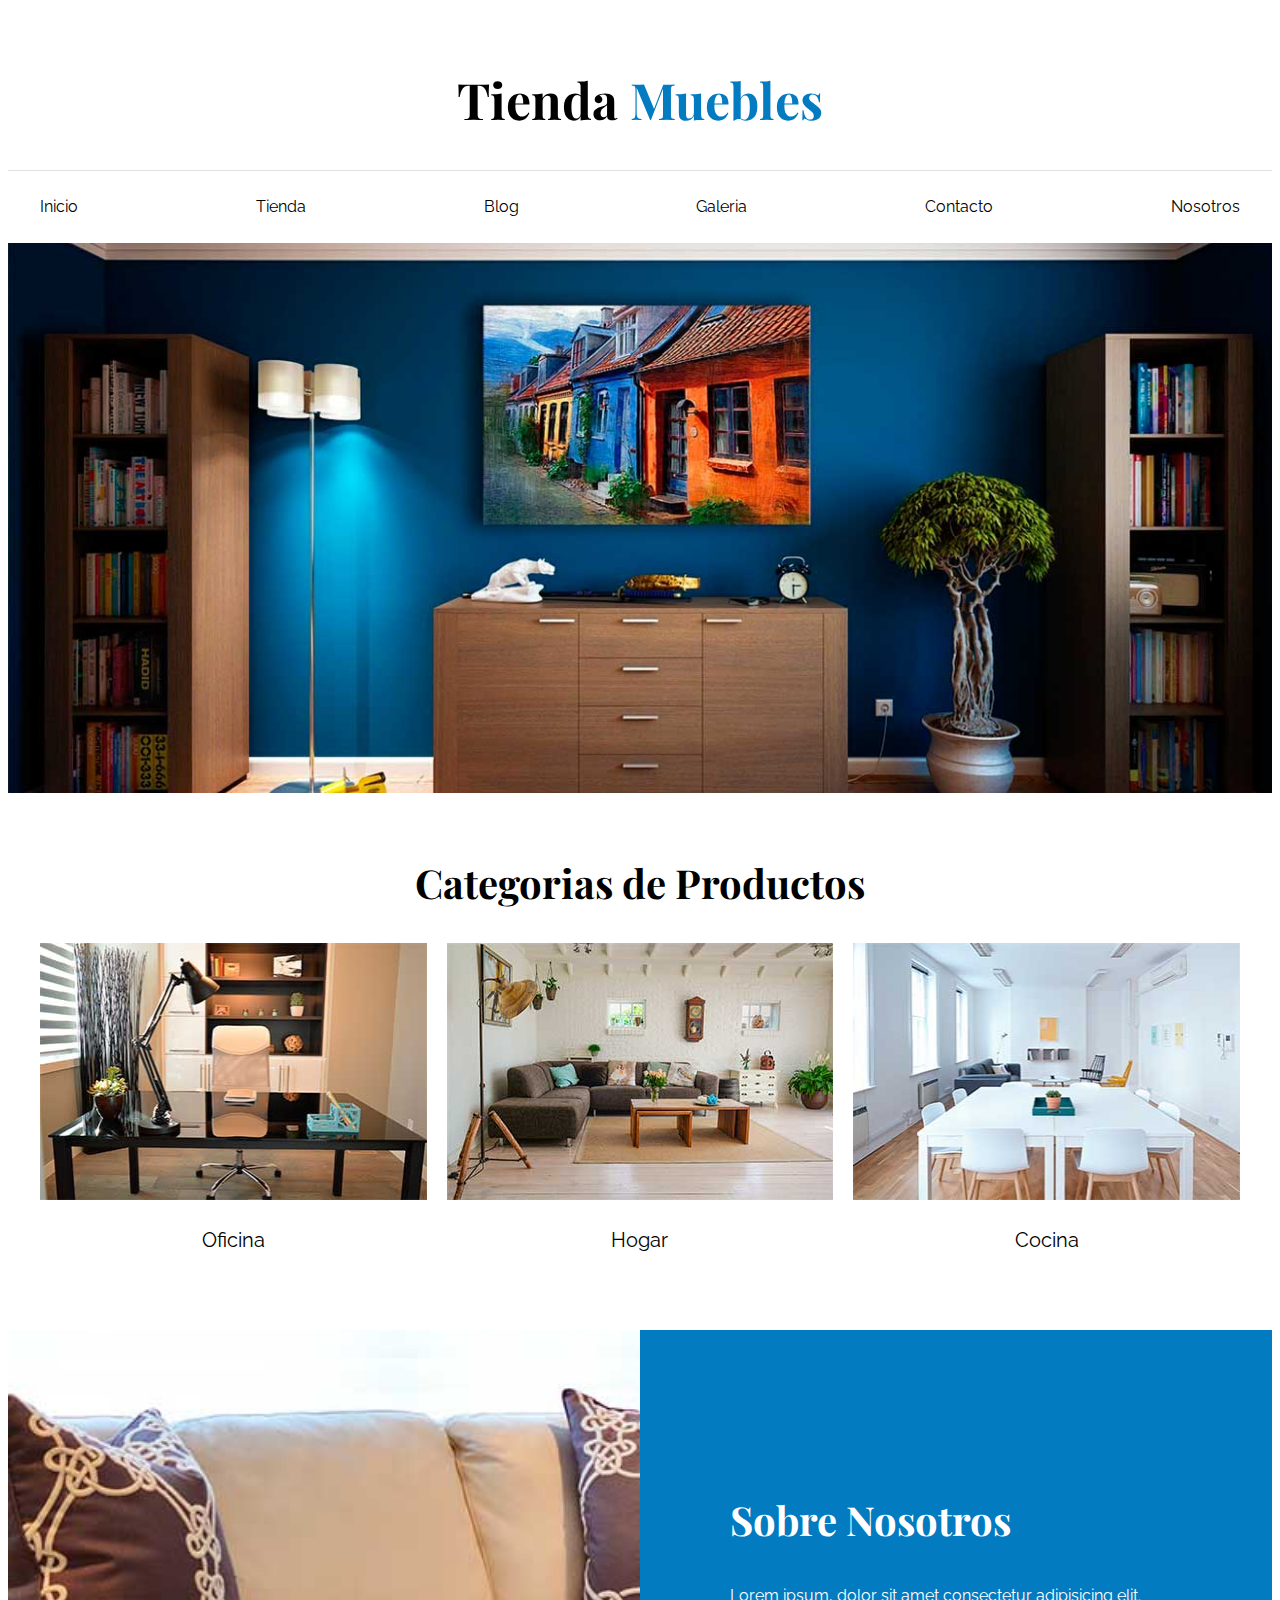
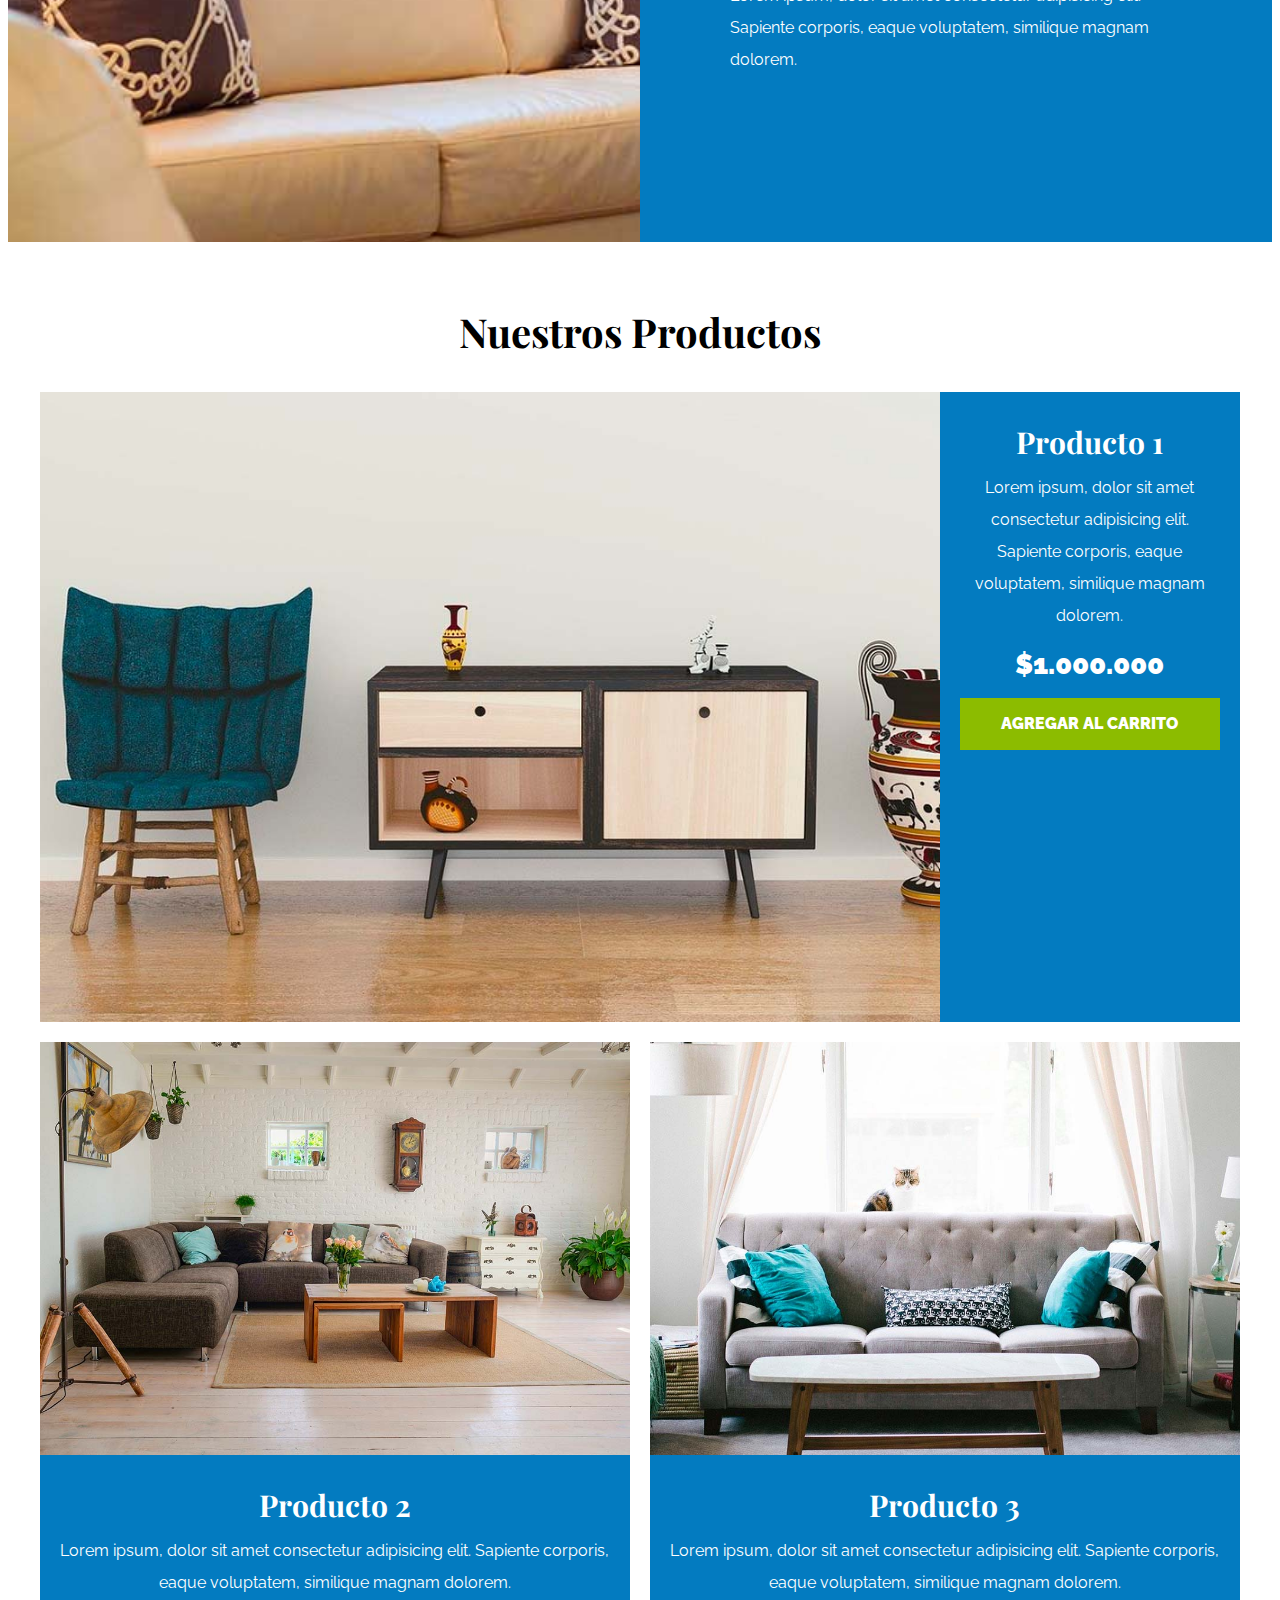
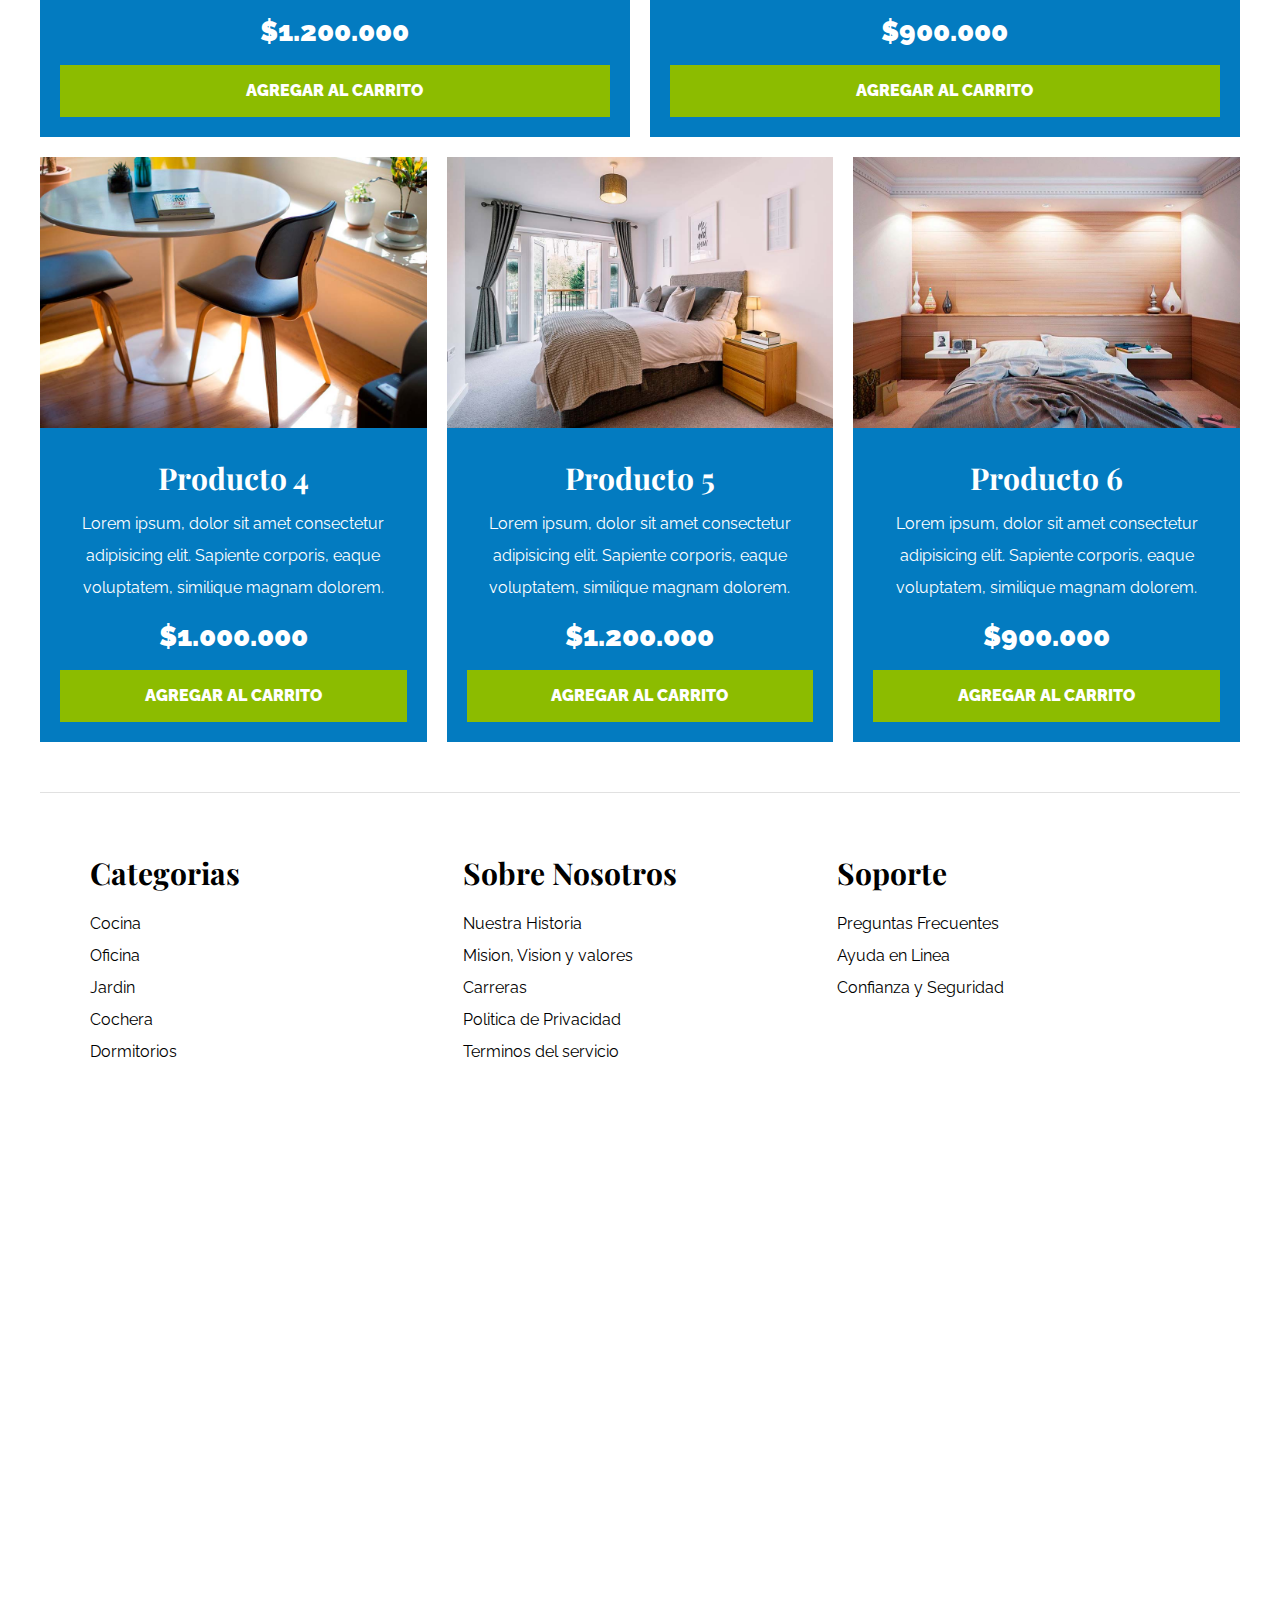
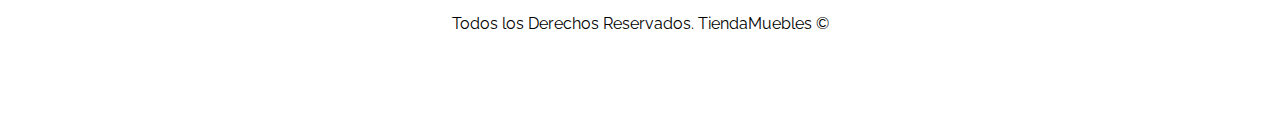
<file: index.html>
<!DOCTYPE html>
<html lang="en">
<head>
    <meta charset="UTF-8">
    <meta http-equiv="X-UA-Compatible" content="IE=edge">
    <meta name="viewport" content="width=device-width, initial-scale=1.0">
    <title>Document</title>
    <link rel="stylesheet" href="./style.css">
    <link rel="preconnect" href="https://fonts.googleapis.com">
    <link rel="preconnect" href="https://fonts.gstatic.com" crossorigin>
    <link href="https://fonts.googleapis.com/css2?family=Playfair+Display:wght@700&family=Raleway:wght@400;700;900&display=swap" rel="stylesheet">
</head>
<body>

    <header>
        <h1 class="nombre-sitio">Tienda <span>Muebles</span> </h1>
    </header>
    
    <div class="contenedor-navegacion">
        <nav class="nav-principal contenedor">
            <a class="enlace" href="index.html">Inicio</a>
            <a class="enlace" href="tienda.html">Tienda</a>
            <a class="enlace" href="blog.html">Blog</a>
            <a class="enlace" href="galeria.html">Galeria</a>
            <a class="enlace" href="contacto.html">Contacto</a>
            <a class="enlace" href="nosotros.html">Nosotros</a>
        </nav>

    </div>
    

    <div class="hero"></div>

    <section class="contenedor categorias">
        <h2 class="text-center">Categorias de Productos</h2>
        <div class="listado-categorias">
            <div class="categoria">
                <img src="./ecommerce/img/categoria1.jpg" alt="imagen categoria">
                <a href="#">Oficina</a>
            </div>
            <div class="categoria">
                <img src="./ecommerce/img/categoria2.jpg" alt="imagen categoria">
                <a href="#">Hogar</a>
            </div>
            <div class="categoria">
                <img src="./ecommerce/img/categoria3.jpg" alt="imagen categoria">
                <a href="#">Cocina</a>
            </div>

        </div>
        
        
    </section>

    <section class="sobre-nosotros">
        <div class="contenedor sobre-nosotros-grid">
            <div class="texto-nosotros">
                <h2>Sobre Nosotros</h2>
                <p>Lorem ipsum, dolor sit amet consectetur adipisicing elit. Sapiente corporis, eaque voluptatem, similique magnam
                dolorem.</p>
            </div>
        </div>
    </section>

    <main class="contenido-principal contenedor">
        <h2 class="text-center">Nuestros Productos</h2>
       
        <div class="listado-productos">
            <div class="producto">
                <img src="./ecommerce/img/producto1.jpg" alt="Imagen producto">
                <div class="texto-producto">
                    <h3>Producto 1</h3>
                    <p>Lorem ipsum, dolor sit amet consectetur adipisicing elit. Sapiente corporis, eaque voluptatem, similique magnam
                        dolorem.</p>
                        <p class="precio">$1.000.000</p>
                        <a class="btn" href="#">Agregar al Carrito</a>
                </div>
            </div>

            <div class="producto">
                <img src="./ecommerce/img/producto2.jpg" alt="Imagen producto">
                <div class="texto-producto">
                    <h3>Producto 2</h3>
                    <p>Lorem ipsum, dolor sit amet consectetur adipisicing elit. Sapiente corporis, eaque voluptatem, similique magnam
                        dolorem.</p>
                        <p class="precio">$1.200.000</p>
                        <a class="btn" href="#">Agregar al Carrito</a>
                </div>
            </div>

            <div class="producto">
                <img src="./ecommerce/img/producto3.jpg" alt="Imagen producto">
                <div class="texto-producto">
                    <h3>Producto 3</h3>
                    <p>Lorem ipsum, dolor sit amet consectetur adipisicing elit. Sapiente corporis, eaque voluptatem, similique magnam
                        dolorem.</p>
                        <p class="precio">$900.000</p>
                        <a class="btn" href="#">Agregar al Carrito</a>
                </div>
            </div>

            <div class="producto">
                <img src="./ecommerce/img/producto4.jpg" alt="Imagen producto">
                <div class="texto-producto">
                    <h3>Producto 4</h3>
                    <p>Lorem ipsum, dolor sit amet consectetur adipisicing elit. Sapiente corporis, eaque voluptatem, similique magnam
                        dolorem.</p>
                        <p class="precio">$1.000.000</p>
                        <a class="btn" href="#">Agregar al Carrito</a>
                </div>
            </div>

            <div class="producto">
                <img src="./ecommerce/img/producto5.jpg" alt="Imagen producto">
                <div class="texto-producto">
                    <h3>Producto 5</h3>
                    <p>Lorem ipsum, dolor sit amet consectetur adipisicing elit. Sapiente corporis, eaque voluptatem, similique magnam
                        dolorem.</p>
                        <p class="precio">$1.200.000</p>
                        <a class="btn" href="#">Agregar al Carrito</a>
                </div>
            </div>

            <div class="producto">
                <img src="./ecommerce/img/producto6.jpg" alt="Imagen producto">
                <div class="texto-producto">
                    <h3>Producto 6</h3>
                    <p>Lorem ipsum, dolor sit amet consectetur adipisicing elit. Sapiente corporis, eaque voluptatem, similique magnam
                        dolorem.</p>
                        <p class="precio">$900.000</p>
                        <a class="btn" href="#">Agregar al Carrito</a>
                </div>
            </div>


        </div>
        
    </main>
    
    

    <footer class="site-footer contenedor">
        <div class="grid-footer contenedor">
            <div class="secciones-contenedor">
                <h3>Categorias</h3>
                <nav class="footer-menu">
                    <a href="#">Cocina</a>
                    <a href="#">Oficina</a>
                    <a href="#">Jardin</a>
                    <a href="#">Cochera</a>
                    <a href="#">Dormitorios</a>
                </nav>
            </div>

            <div class="secciones-contenedor"> 
                <h3>Sobre Nosotros</h3>
                <nav class="footer-menu">
                    <a href="#">Nuestra Historia</a>
                    <a href="#">Mision, Vision y valores</a>
                    <a href="#">Carreras</a>
                    <a href="#">Politica de Privacidad</a>
                    <a href="#">Terminos del servicio</a>
                </nav>
            </div>

            <div class="secciones-contenedor">
                <h3>Soporte</h3>
                <nav class="footer-menu">
                    <a href="#">Preguntas Frecuentes</a>
                    <a href="#">Ayuda en Linea</a>
                    <a href="#">Confianza y Seguridad</a>
                </nav>
            </div>
        </div>
        <p class="copyright">Todos los Derechos Reservados. TiendaMuebles ©</p>
    </footer>
    

    
    

</body>
</html>
</file>
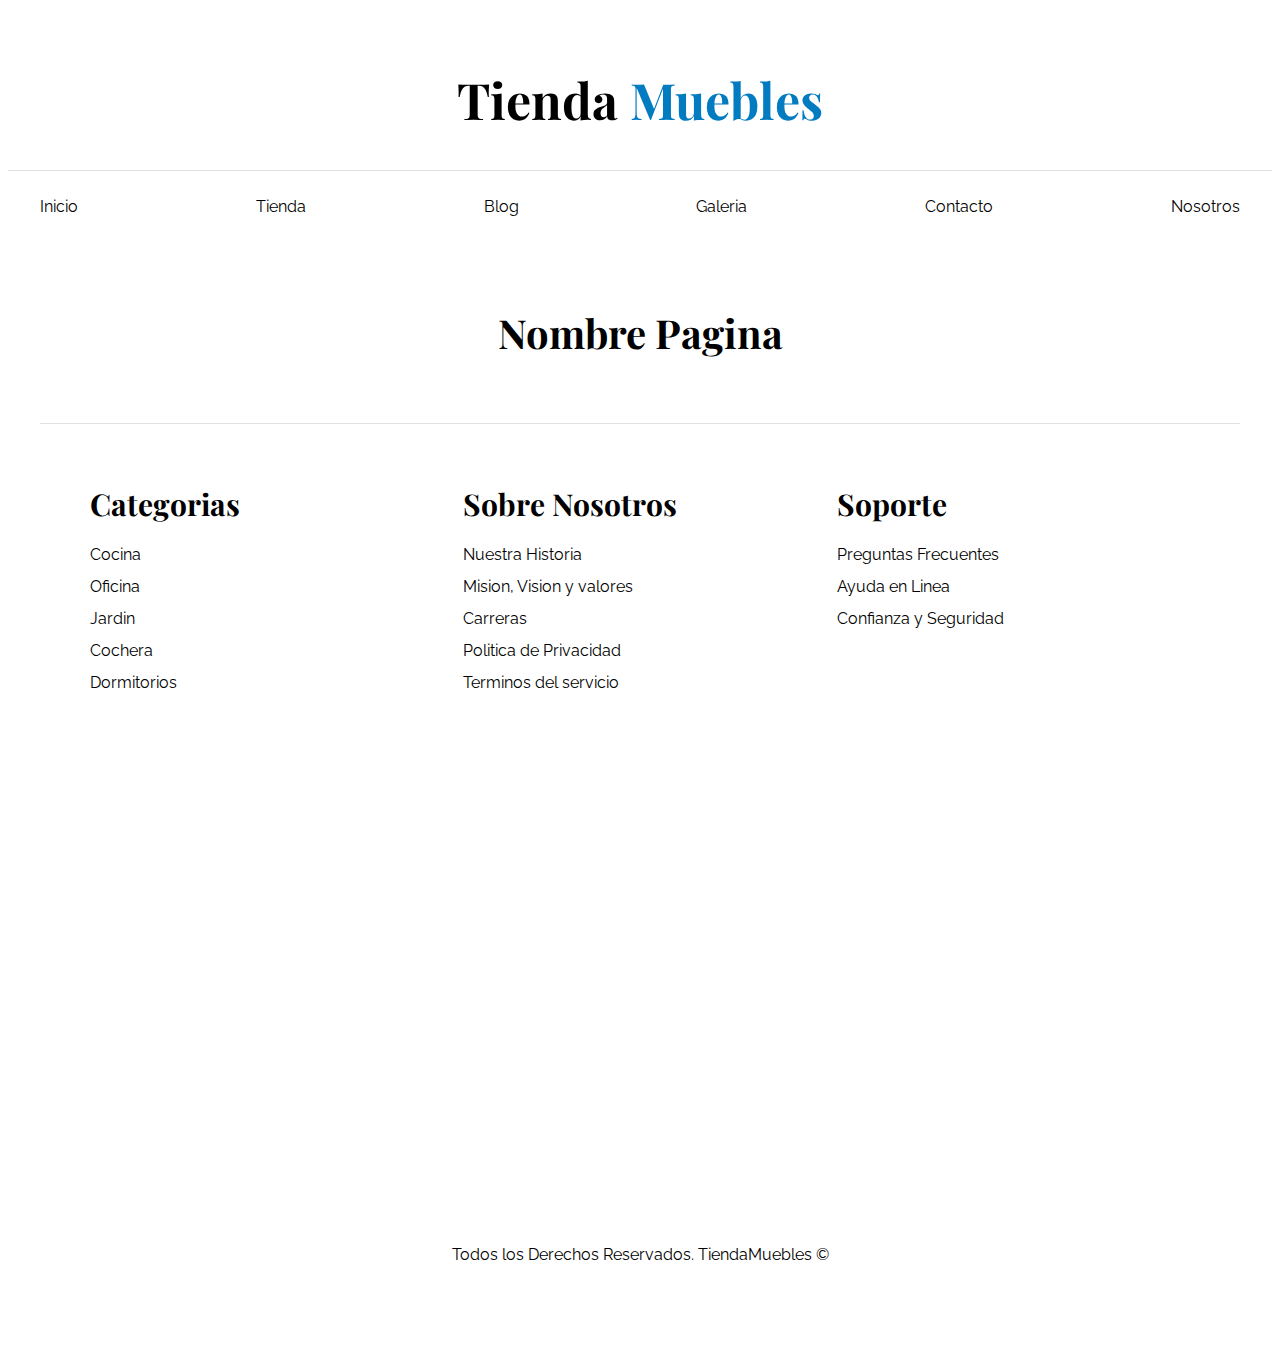
<file: base.html>
<!DOCTYPE html>
<html lang="en">
<head>
    <meta charset="UTF-8">
    <meta http-equiv="X-UA-Compatible" content="IE=edge">
    <meta name="viewport" content="width=device-width, initial-scale=1.0">
    <title>Document</title>
    <link rel="stylesheet" href="./style.css">
    <link rel="preconnect" href="https://fonts.googleapis.com">
    <link rel="preconnect" href="https://fonts.gstatic.com" crossorigin>
    <link href="https://fonts.googleapis.com/css2?family=Playfair+Display:wght@700&family=Raleway:wght@400;700;900&display=swap" rel="stylesheet">
</head>
<body>

    <header>
        <h1 class="nombre-sitio">Tienda <span>Muebles</span> </h1>
    </header>
    
    <div class="contenedor-navegacion">
        <nav class="nav-principal contenedor">
            <a class="enlace" href="index.html">Inicio</a>
            <a class="enlace" href="tienda.html">Tienda</a>
            <a class="enlace" href="blog.html">Blog</a>
            <a class="enlace" href="galeria.html">Galeria</a>
            <a class="enlace" href="contacto.html">Contacto</a>
            <a class="enlace" href="nosotros.html">Nosotros</a>
        </nav>



    <main class="contenido-principal contenedor">
        <h2 class="text-center">Nombre Pagina</h2>
       
       
    </main>
    
    

    <footer class="site-footer contenedor">
        <div class="grid-footer contenedor">
            <div>
                <h3>Categorias</h3>
                <nav class="footer-menu">
                    <a href="#">Cocina</a>
                    <a href="#">Oficina</a>
                    <a href="#">Jardin</a>
                    <a href="#">Cochera</a>
                    <a href="#">Dormitorios</a>
                </nav>
            </div>

            <div>
                <h3>Sobre Nosotros</h3>
                <nav class="footer-menu">
                    <a href="#">Nuestra Historia</a>
                    <a href="#">Mision, Vision y valores</a>
                    <a href="#">Carreras</a>
                    <a href="#">Politica de Privacidad</a>
                    <a href="#">Terminos del servicio</a>
                </nav>
            </div>

            <div>
                <h3>Soporte</h3>
                <nav class="footer-menu">
                    <a href="#">Preguntas Frecuentes</a>
                    <a href="#">Ayuda en Linea</a>
                    <a href="#">Confianza y Seguridad</a>
                </nav>
            </div>
        </div>
        <p class="copyright">Todos los Derechos Reservados. TiendaMuebles ©</p>
    </footer>
    

    
    

</body>
</html>
</file>
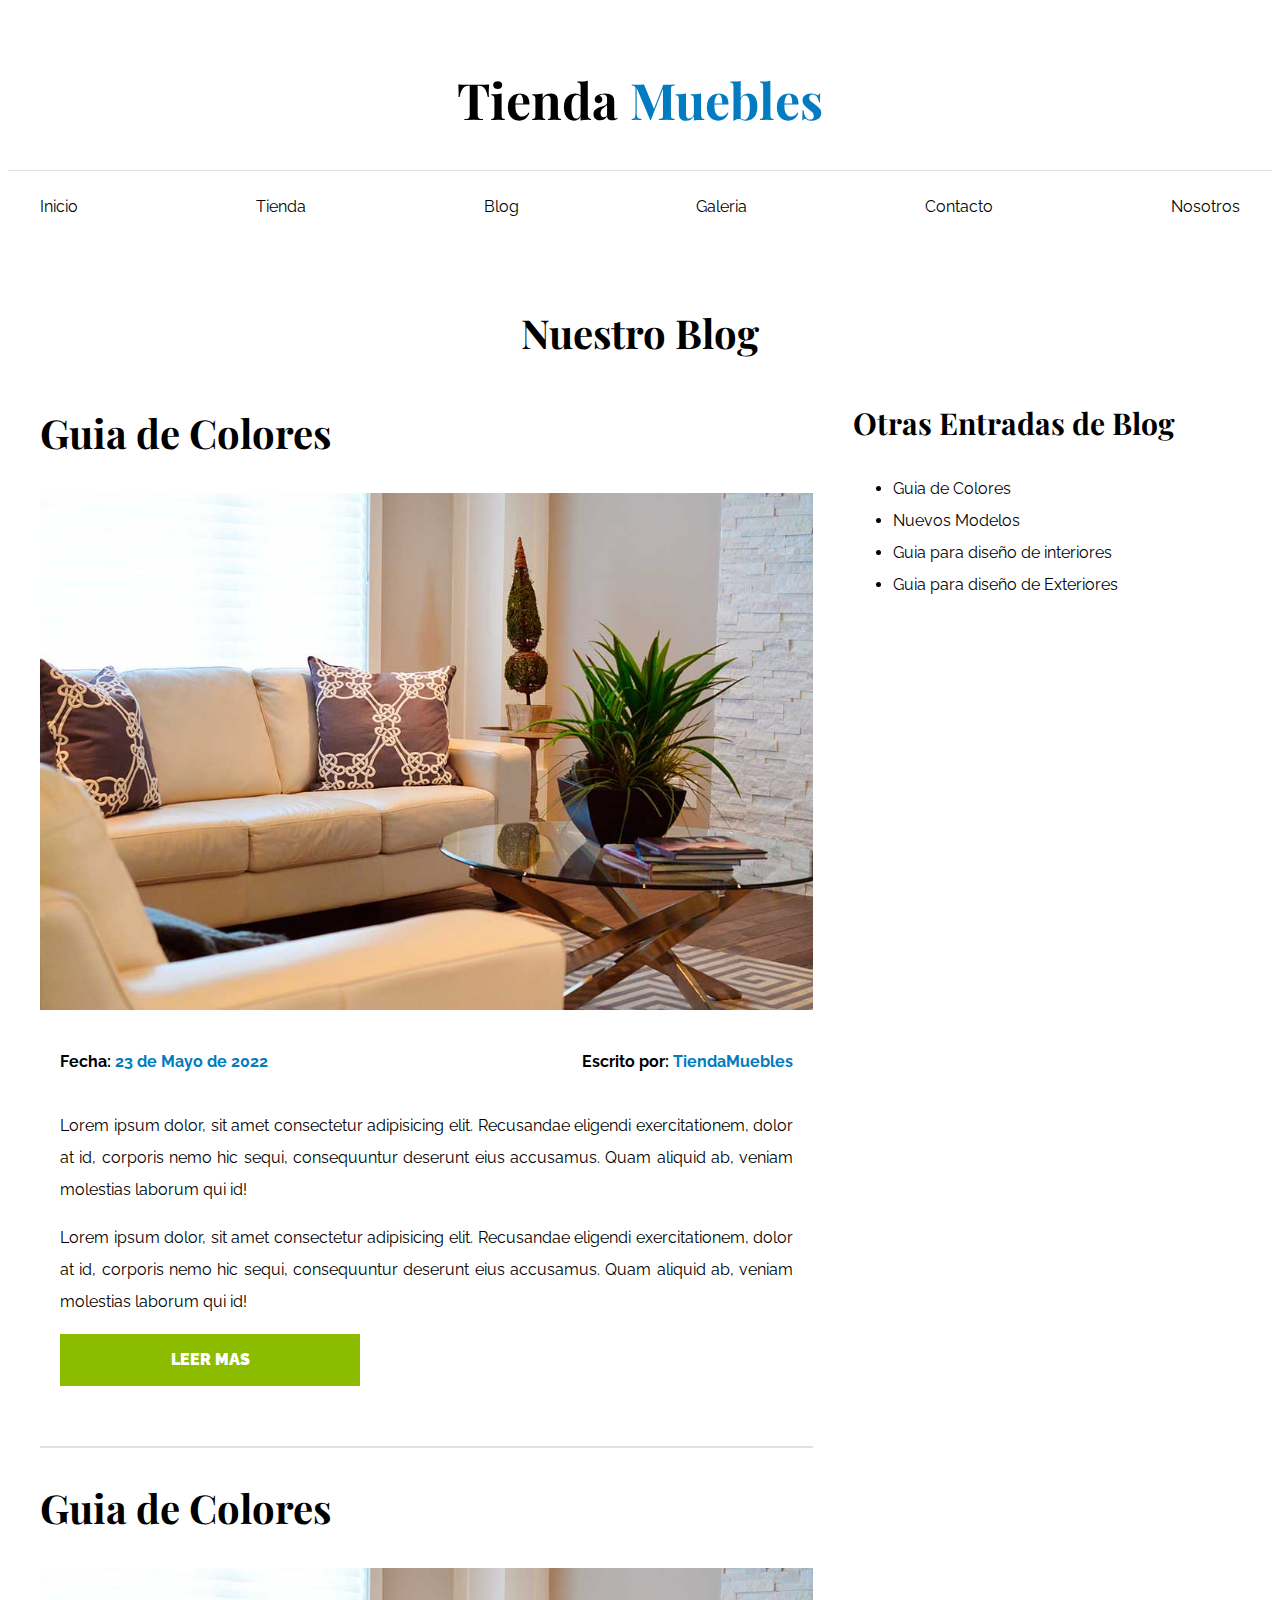
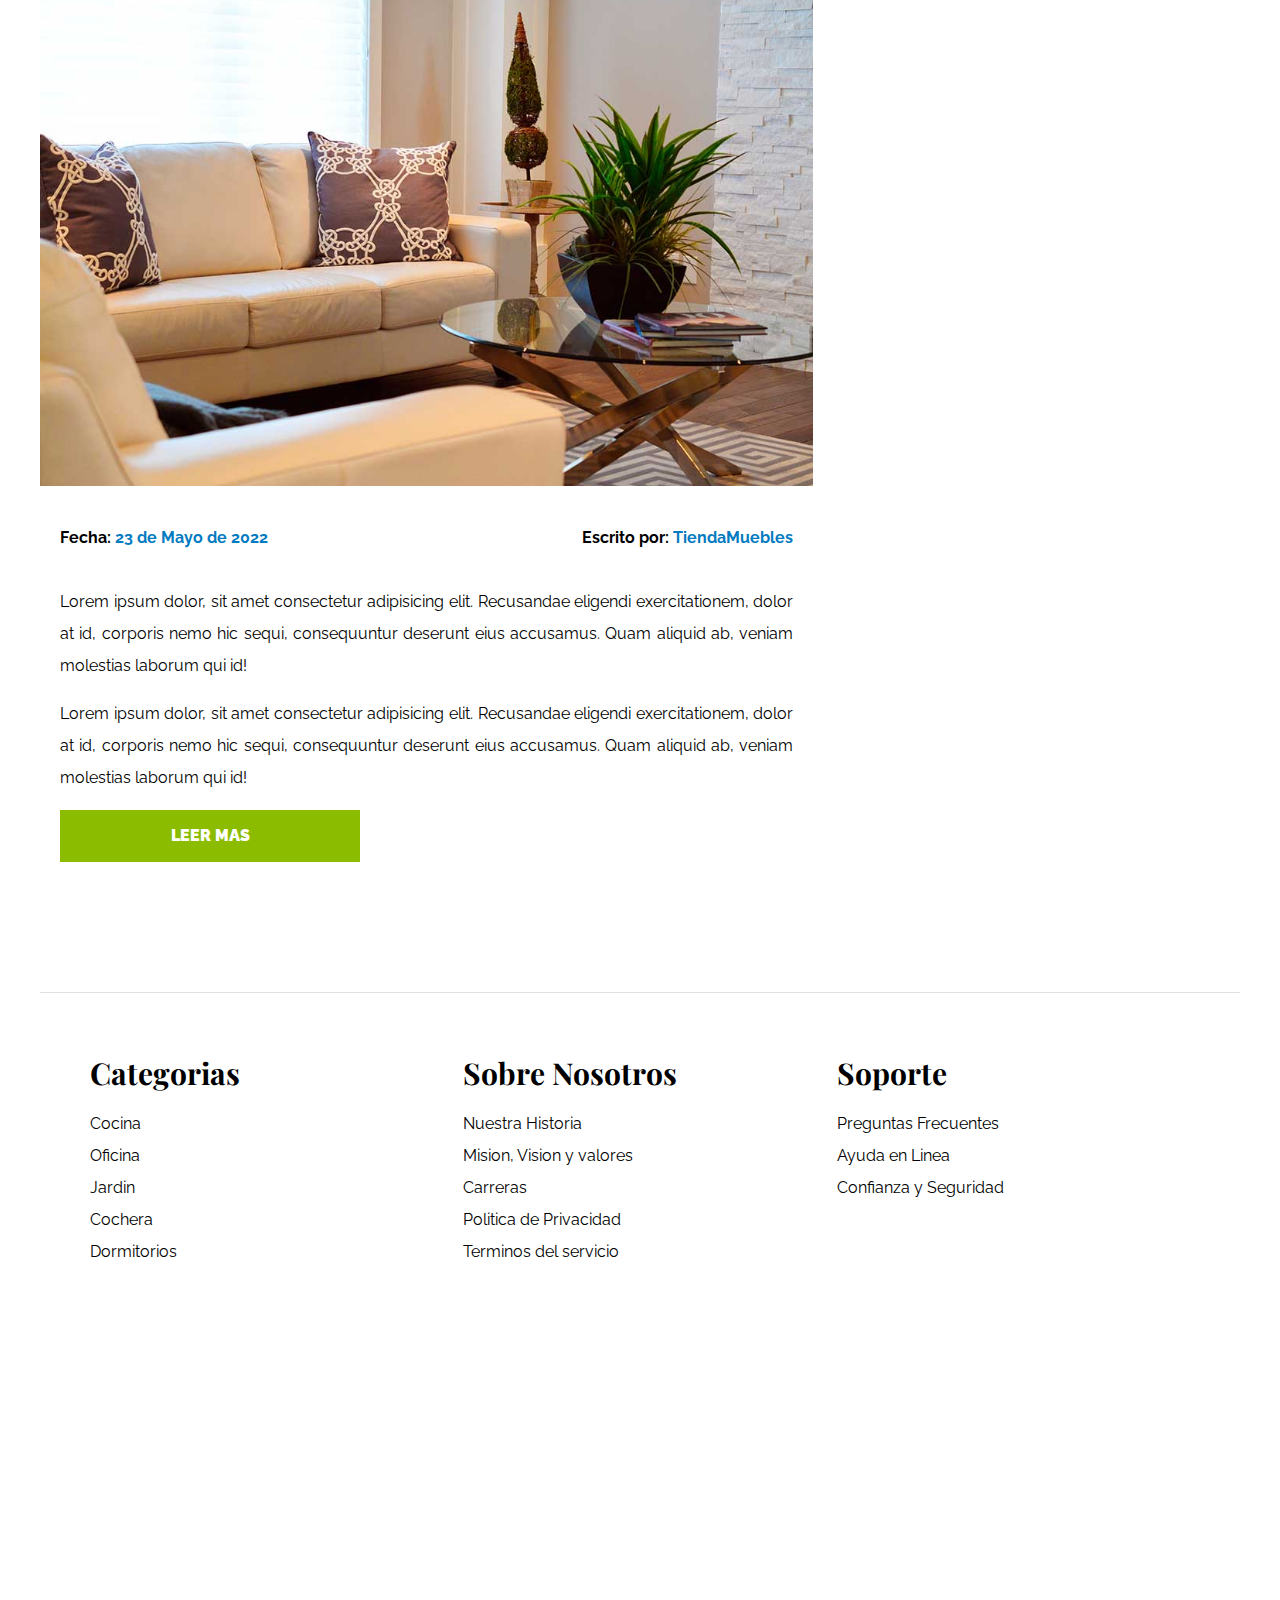
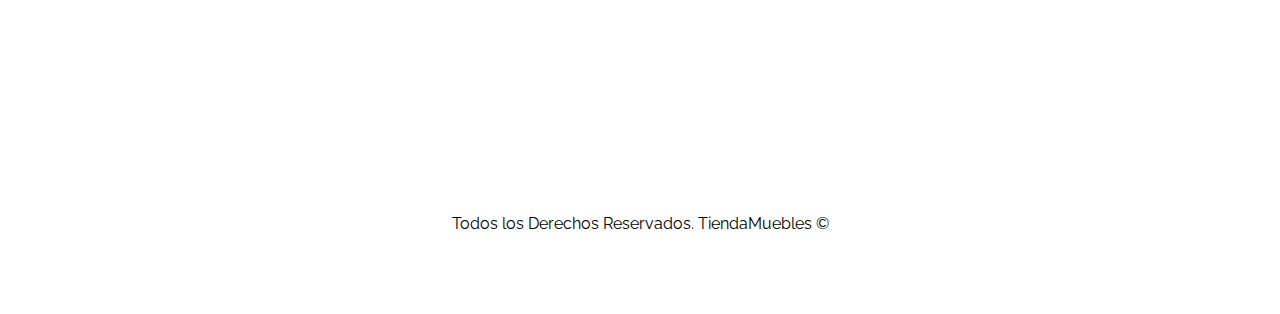
<file: blog.html>
<!DOCTYPE html>
<html lang="en">
<head>
    <meta charset="UTF-8">
    <meta http-equiv="X-UA-Compatible" content="IE=edge">
    <meta name="viewport" content="width=device-width, initial-scale=1.0">
    <title>Blog</title>
    <link rel="stylesheet" href="./style.css">
    <link rel="preconnect" href="https://fonts.googleapis.com">
    <link rel="preconnect" href="https://fonts.gstatic.com" crossorigin>
    <link href="https://fonts.googleapis.com/css2?family=Playfair+Display:wght@700&family=Raleway:wght@400;700;900&display=swap" rel="stylesheet">
</head>
<body>

    <header>
        <h1 class="nombre-sitio">Tienda <span>Muebles</span> </h1>
    </header>
    
    <div class="contenedor-navegacion">
        <nav class="nav-principal contenedor">
            <a class="enlace" href="index.html">Inicio</a>
            <a class="enlace" href="tienda.html">Tienda</a>
            <a class="enlace" href="blog.html">Blog</a>
            <a class="enlace" href="galeria.html">Galeria</a>
            <a class="enlace" href="contacto.html">Contacto</a>
            <a class="enlace" href="nosotros.html">Nosotros</a>
        </nav>



    <main class="contenido-principal contenedor">
        <h2 class="text-center">Nuestro Blog</h2>

        <section class="contenedor-blog">
            <div class="blog">
                <article class="entrada">
                    <h2>Guia de Colores</h2>
                    <div class="imagen">
                        <img src="/ecommerce/img/nosotros.jpg" alt="imagen blog">
                    </div>
                   

                    <div class="contenido-blog">
                        <div class="entrada-meta">
                            <p>Fecha: <span>23 de Mayo de 2022</span> </p>
                            <p>Escrito por: <span>TiendaMuebles</span></p>
                        </div>
                        <div class="entrada-blog">
                            <p>Lorem ipsum dolor, sit amet consectetur adipisicing elit. Recusandae eligendi exercitationem, dolor at id, corporis
                                nemo hic sequi, consequuntur deserunt eius accusamus. Quam aliquid ab, veniam molestias laborum qui id!</p>
                            <p>Lorem ipsum dolor, sit amet consectetur adipisicing elit. Recusandae eligendi exercitationem, dolor at id, corporis
                                nemo hic sequi, consequuntur deserunt eius accusamus. Quam aliquid ab, veniam molestias laborum qui id!</p>
                        </div>
                        <a href="entrada.html" class="btn max-width-30">Leer mas</a>

                    </div>
                    

                </article>
                <article class="entrada">
                    <h2>Guia de Colores</h2>
                    <div class="imagen">
                        <img src="/ecommerce/img/nosotros.jpg" alt="imagen blog">
                    </div>

                    <div class="contenido-blog">
                        
                        <div class="entrada-blog">
                            <div class="entrada-meta">
                                <p>Fecha: <span>23 de Mayo de 2022</span> </p>
                                <p>Escrito por: <span>TiendaMuebles</span></p>
                            </div>
                            <p>Lorem ipsum dolor, sit amet consectetur adipisicing elit. Recusandae eligendi exercitationem, dolor at id, corporis
                                nemo hic sequi, consequuntur deserunt eius accusamus. Quam aliquid ab, veniam molestias laborum qui id!</p>
                            <p>Lorem ipsum dolor, sit amet consectetur adipisicing elit. Recusandae eligendi exercitationem, dolor at id, corporis
                                nemo hic sequi, consequuntur deserunt eius accusamus. Quam aliquid ab, veniam molestias laborum qui id!</p>
                        </div>

                        <a href="entrada.html" class="btn max-width-30">Leer mas</a>  

                    </div>
                   
                    
                </article>


            </div>
            <aside>
                <h3>Otras Entradas de Blog</h3>
                <ul>
                    <li>
                        <a href="entrada.html">Guia de Colores</a>
                    </li>
                    <li>
                        <a href="entrada.html">Nuevos Modelos</a>
                    </li>
                    <li>
                        <a href="entrada.html">Guia para diseño de interiores</a>
                    </li>
                    <li>
                        <a href="entrada.html">Guia para diseño de Exteriores</a>
                    </li>
                    
                </ul>

            </aside>
        </section>
       
       
    </main>
    
    

    <footer class="site-footer contenedor">
        <div class="grid-footer contenedor">
            <div>
                <h3>Categorias</h3>
                <nav class="footer-menu">
                    <a href="#">Cocina</a>
                    <a href="#">Oficina</a>
                    <a href="#">Jardin</a>
                    <a href="#">Cochera</a>
                    <a href="#">Dormitorios</a>
                </nav>
            </div>

            <div>
                <h3>Sobre Nosotros</h3>
                <nav class="footer-menu">
                    <a href="#">Nuestra Historia</a>
                    <a href="#">Mision, Vision y valores</a>
                    <a href="#">Carreras</a>
                    <a href="#">Politica de Privacidad</a>
                    <a href="#">Terminos del servicio</a>
                </nav>
            </div>

            <div>
                <h3>Soporte</h3>
                <nav class="footer-menu">
                    <a href="#">Preguntas Frecuentes</a>
                    <a href="#">Ayuda en Linea</a>
                    <a href="#">Confianza y Seguridad</a>
                </nav>
            </div>
        </div>
        <p class="copyright">Todos los Derechos Reservados. TiendaMuebles ©</p>
    </footer>
    

    
    

</body>
</html>
</file>
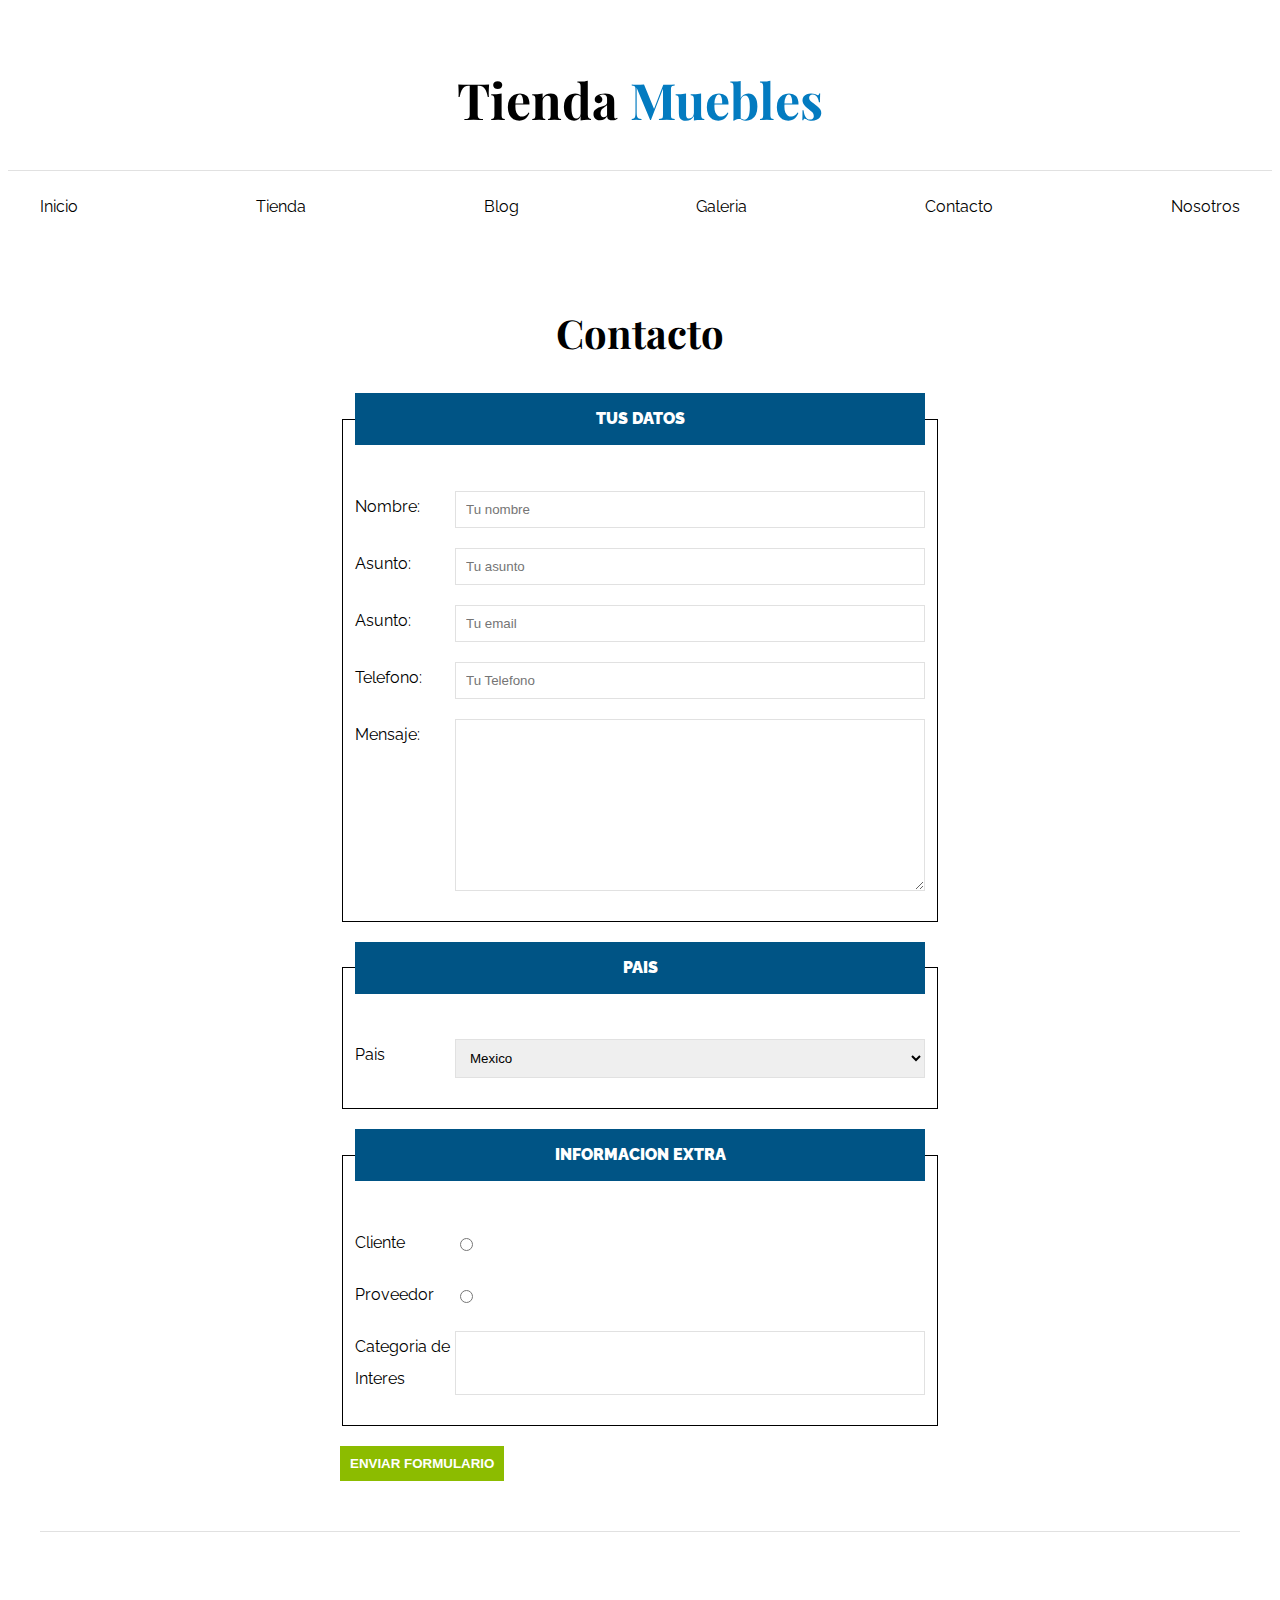
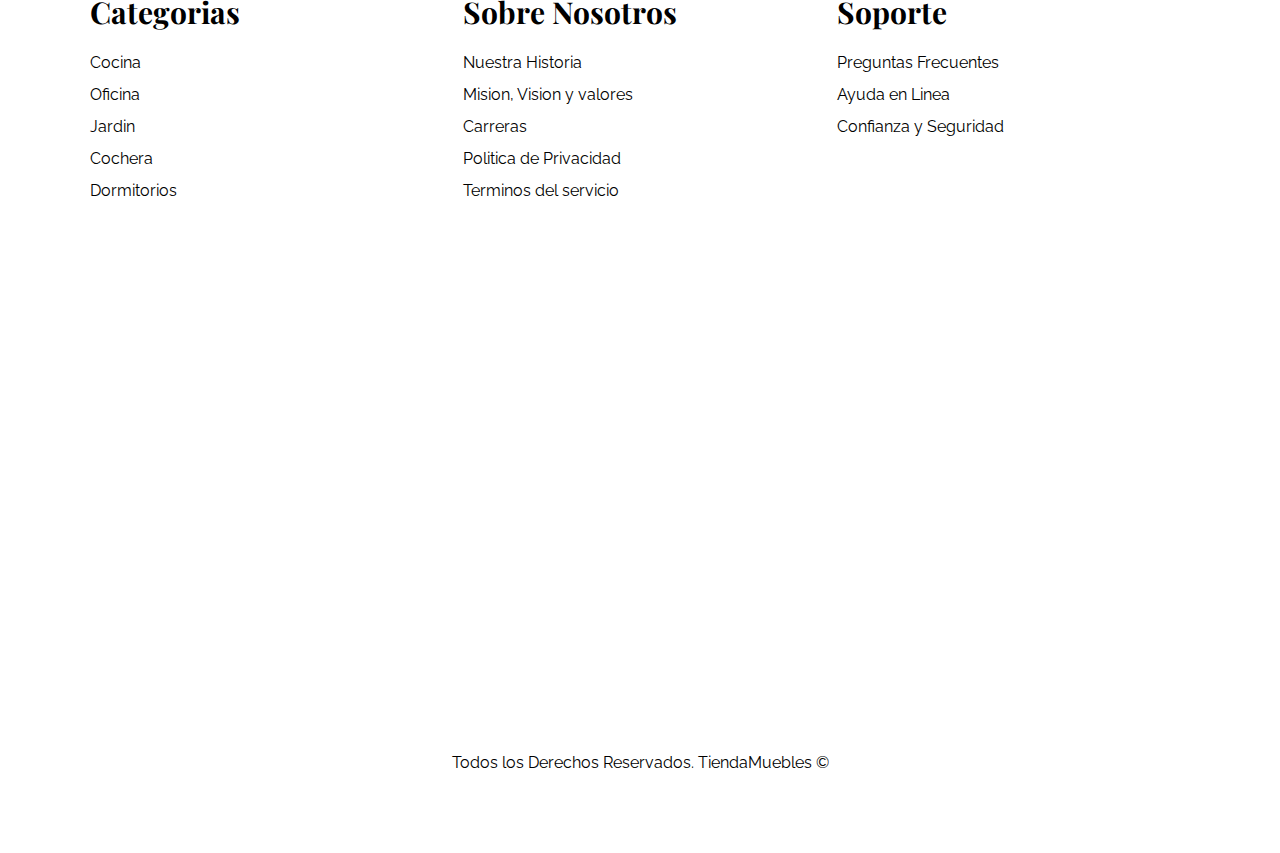
<file: contacto.html>
<!DOCTYPE html>
<html lang="en">
<head>
    <meta charset="UTF-8">
    <meta http-equiv="X-UA-Compatible" content="IE=edge">
    <meta name="viewport" content="width=device-width, initial-scale=1.0">
    <title>Ecommerce-Contacto</title>
    <link rel="stylesheet" href="./style.css">
    <link rel="preconnect" href="https://fonts.googleapis.com">
    <link rel="preconnect" href="https://fonts.gstatic.com" crossorigin>
    <link href="https://fonts.googleapis.com/css2?family=Playfair+Display:wght@700&family=Raleway:wght@400;700;900&display=swap" rel="stylesheet">
</head>
<body>

    <header>
        <h1 class="nombre-sitio">Tienda <span>Muebles</span> </h1>
    </header>
    
    <div class="contenedor-navegacion">
        <nav class="nav-principal contenedor">
            <a class="enlace" href="index.html">Inicio</a>
            <a class="enlace" href="tienda.html">Tienda</a>
            <a class="enlace" href="blog.html">Blog</a>
            <a class="enlace" href="galeria.html">Galeria</a>
            <a class="enlace" href="contacto.html">Contacto</a>
            <a class="enlace" href="nosotros.html">Nosotros</a>
        </nav>



    <main class="contenido-principal contenedor">
        <h2 class="text-center">Contacto</h2>
        <form action="" class="formulario">
            <fieldset>
                <legend>Tus Datos</legend>
                <div class="campo">
                    <label for="nombre">Nombre:</label>
                    <input class="input"  type="text" placeholder="Tu nombre" id="nombre" required>
                </div>
                
                <div class="campo">
                    <label for="asunto">Asunto:</label>
                    <input type="text" placeholder="Tu asunto" id="asunto" required>
                </div>

                <div class="campo">
                    <label for="email">Asunto:</label>
                    <input type="email" placeholder="Tu email" id="email">
                </div>

                <div class="campo">
                    <label for="tel">Telefono:</label>
                    <input type="tel" placeholder="Tu Telefono" id="tel">
                </div>
                <div class="campo">
                    <label for="tel">Mensaje:</label>
                    <textarea rows="10" cols="20"></textarea>
                </div>
                
            </fieldset>
            
            <fieldset>
                <legend>Pais</legend>
                <div class="campo">
                    <label for="pais">Pais</label>
                    <select name="" id="pais">
                        <option disabled>--Seleccione--</option>
                        <option value="MX">Mexico</option>
                        <option value="CO">Colombia</option>
                        <option value="CL">Chile</option>
                        <option value="PR">Peru</option>
                        <option value="ES">España</option>
                        <option value="AR">Argentina</option>
                    </select>
                </div>
                

            </fieldset>

            <fieldset>
                <legend>Informacion Extra</legend>
                <div class="campo">
                    <label for="cliente">Cliente</label>
                    <input type="radio" name="tipo" id="cliente" value="cliente">
                </div>
                <div class="campo">
                    <label for="proveedor">Proveedor</label>
                    <input type="radio" name="tipo" id="proveedor" value="proveedor">
                </div>
                <div class="campo">
                    <label for="categoria">Categoria de Interes</label>
                    <input type="text" list="categorias" name="categorias">
                    <datalist id="categorias">
                        <option value="Cocina">
                        <option value="Exterior">
                        <option value="Recamaras">
                        <option value="Oficinas">
                        <option value="Television">        
                    </datalist>
                </div>

            </fieldset>
            <input class="btn" type="submit" value="Enviar Formulario">
        
        </form>
       
    </main>
    
    

    <footer class="site-footer contenedor">
        <div class="grid-footer contenedor">
            <div>
                <h3>Categorias</h3>
                <nav class="footer-menu">
                    <a href="#">Cocina</a>
                    <a href="#">Oficina</a>
                    <a href="#">Jardin</a>
                    <a href="#">Cochera</a>
                    <a href="#">Dormitorios</a>
                </nav>
            </div>

            <div>
                <h3>Sobre Nosotros</h3>
                <nav class="footer-menu">
                    <a href="#">Nuestra Historia</a>
                    <a href="#">Mision, Vision y valores</a>
                    <a href="#">Carreras</a>
                    <a href="#">Politica de Privacidad</a>
                    <a href="#">Terminos del servicio</a>
                </nav>
            </div>

            <div>
                <h3>Soporte</h3>
                <nav class="footer-menu">
                    <a href="#">Preguntas Frecuentes</a>
                    <a href="#">Ayuda en Linea</a>
                    <a href="#">Confianza y Seguridad</a>
                </nav>
            </div>
        </div>
        <p class="copyright">Todos los Derechos Reservados. TiendaMuebles ©</p>
    </footer>
    

    
    

</body>
</html>
</file>
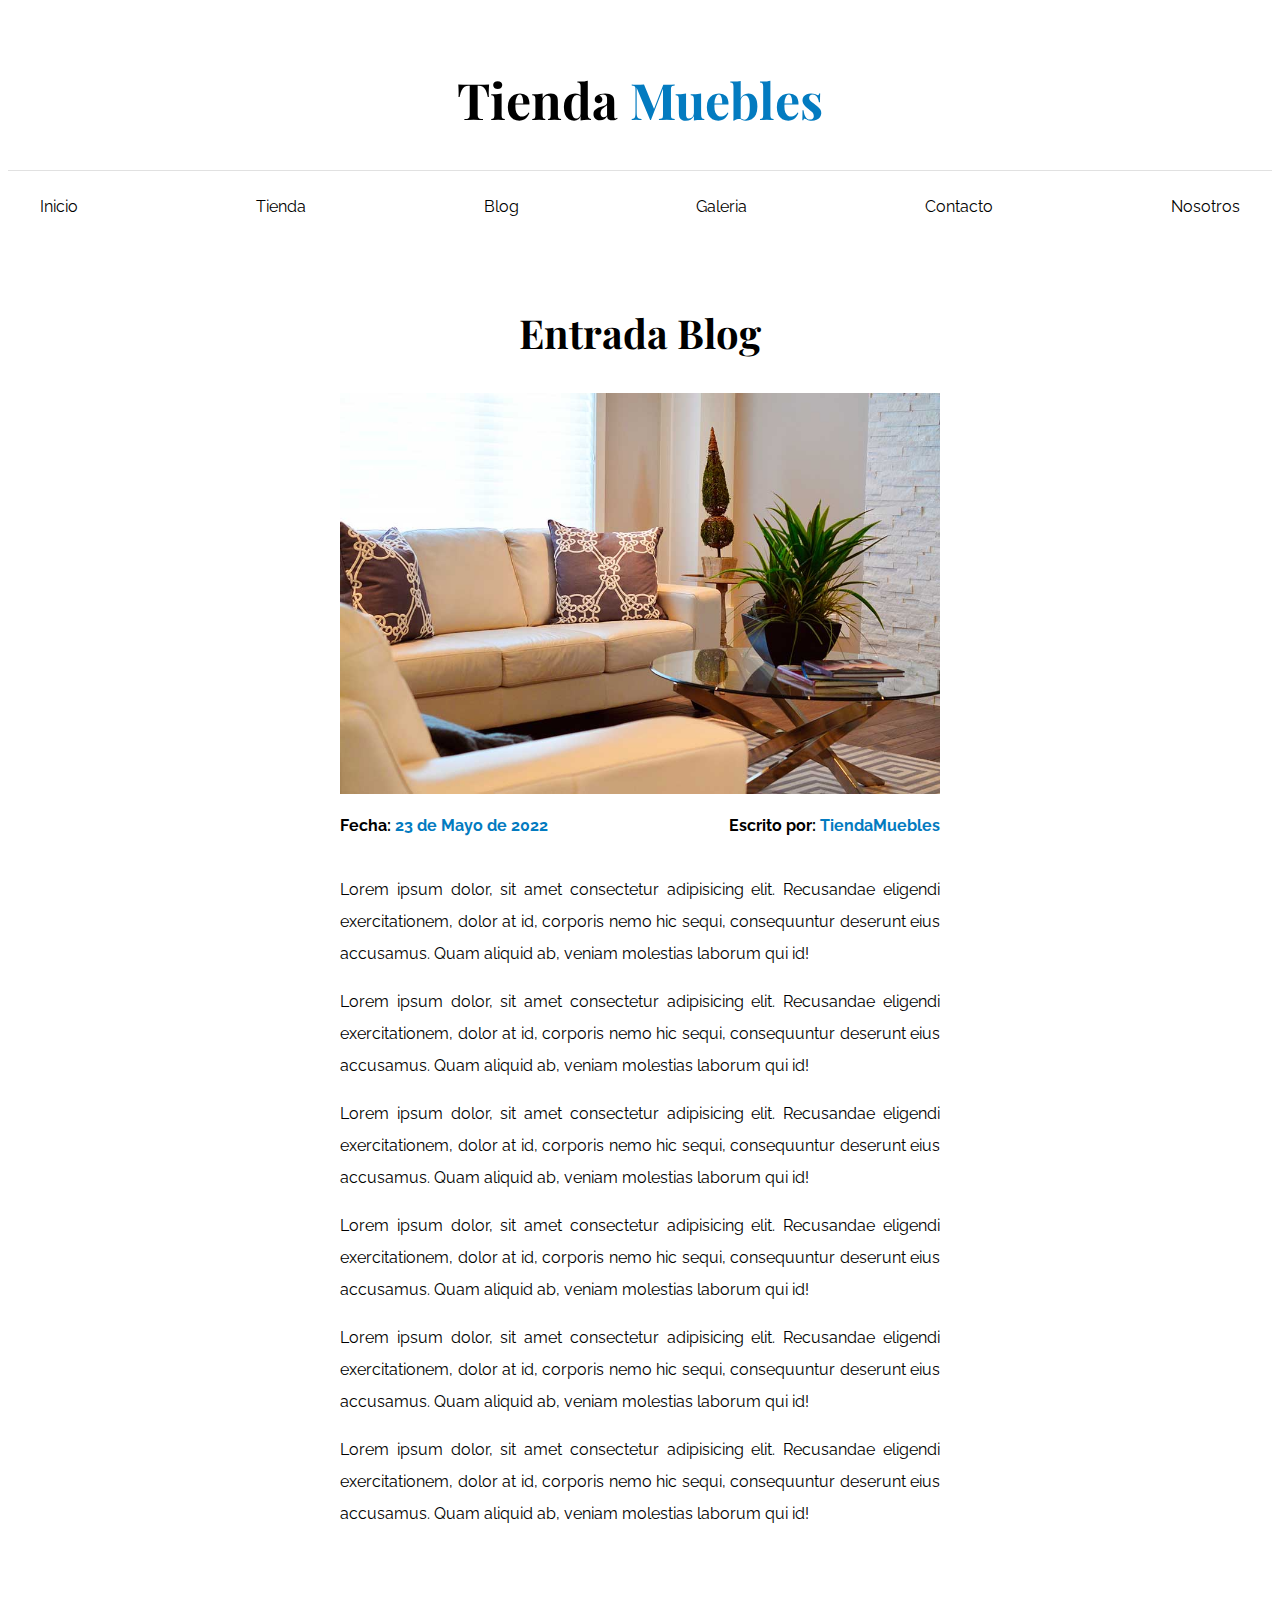
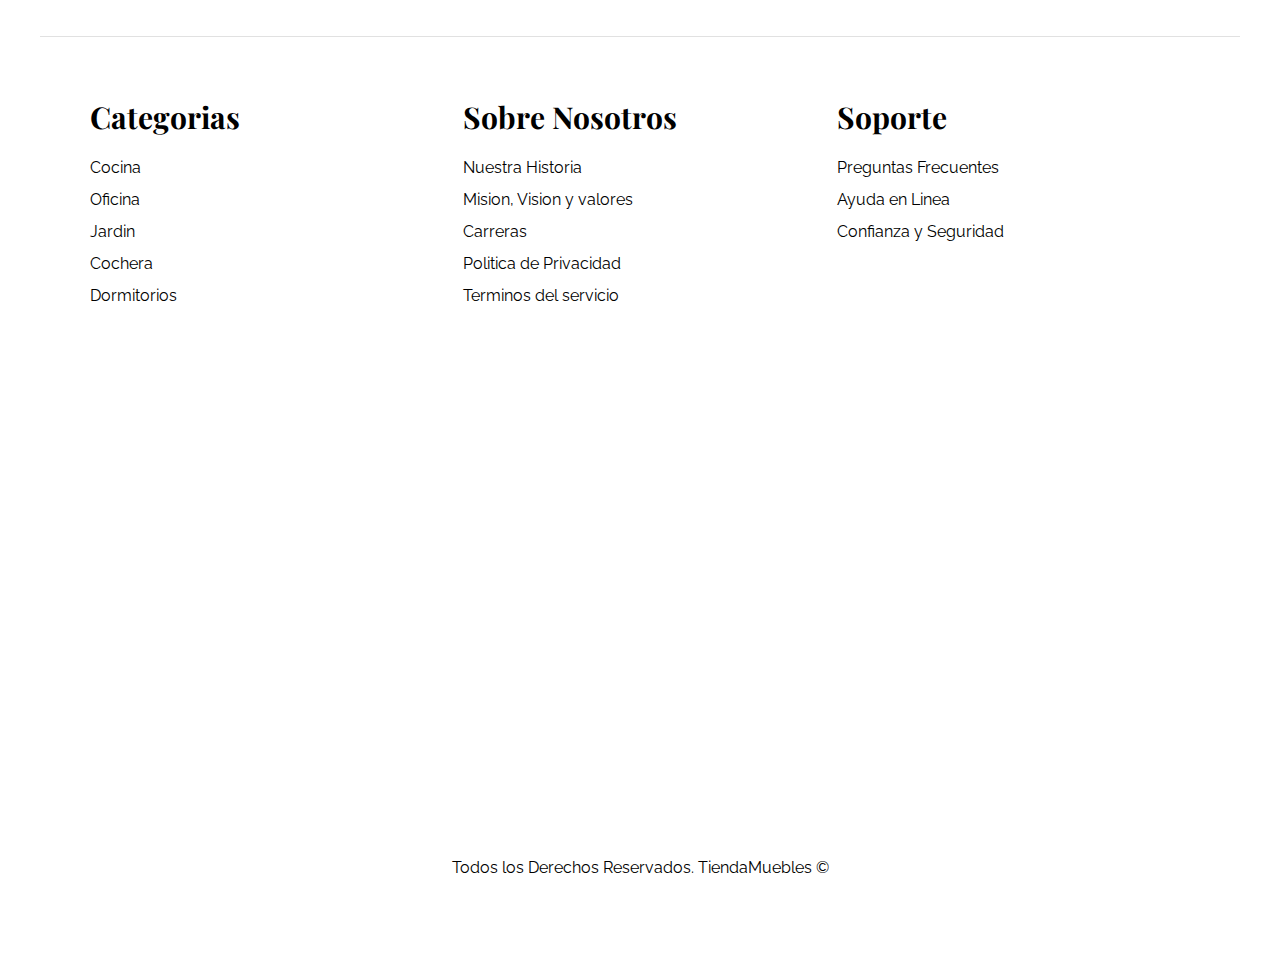
<file: entrada.html>
<!DOCTYPE html>
<html lang="en">
<head>
    <meta charset="UTF-8">
    <meta http-equiv="X-UA-Compatible" content="IE=edge">
    <meta name="viewport" content="width=device-width, initial-scale=1.0">
    <title>Entrada</title>
    <link rel="stylesheet" href="./style.css">
    <link rel="preconnect" href="https://fonts.googleapis.com">
    <link rel="preconnect" href="https://fonts.gstatic.com" crossorigin>
    <link href="https://fonts.googleapis.com/css2?family=Playfair+Display:wght@700&family=Raleway:wght@400;700;900&display=swap" rel="stylesheet">
</head>
<body>

    <header>
        <h1 class="nombre-sitio">Tienda <span>Muebles</span> </h1>
    </header>
    
    <div class="contenedor-navegacion">
        <nav class="nav-principal contenedor">
            <a class="enlace" href="index.html">Inicio</a>
            <a class="enlace" href="tienda.html">Tienda</a>
            <a class="enlace" href="blog.html">Blog</a>
            <a class="enlace" href="galeria.html">Galeria</a>
            <a class="enlace" href="contacto.html">Contacto</a>
            <a class="enlace" href="nosotros.html">Nosotros</a>
        </nav>



    <main class="contenido-principal contenedor">
        <h2 class="text-center">Entrada Blog</h2>

        <article class="entrada contenido-entrada-blog">
            <div class="imagen">
                <img src="/ecommerce/img/nosotros.jpg" alt="imagen blog">
            </div>
            <div class="entrada-meta">
                <p>Fecha: <span>23 de Mayo de 2022</span> </p>
                <p>Escrito por: <span>TiendaMuebles</span></p>
            </div>
            <div class="entrada-blog">
                <p>Lorem ipsum dolor, sit amet consectetur adipisicing elit. Recusandae eligendi exercitationem, dolor at id, corporis
                    nemo hic sequi, consequuntur deserunt eius accusamus. Quam aliquid ab, veniam molestias laborum qui id!</p>
                <p>Lorem ipsum dolor, sit amet consectetur adipisicing elit. Recusandae eligendi exercitationem, dolor at id, corporis
                    nemo hic sequi, consequuntur deserunt eius accusamus. Quam aliquid ab, veniam molestias laborum qui id!</p>
                <p>Lorem ipsum dolor, sit amet consectetur adipisicing elit. Recusandae eligendi exercitationem, dolor at id, corporis
                    nemo hic sequi, consequuntur deserunt eius accusamus. Quam aliquid ab, veniam molestias laborum qui id!</p>
                <p>Lorem ipsum dolor, sit amet consectetur adipisicing elit. Recusandae eligendi exercitationem, dolor at id, corporis
                    nemo hic sequi, consequuntur deserunt eius accusamus. Quam aliquid ab, veniam molestias laborum qui id!</p>
                <p>Lorem ipsum dolor, sit amet consectetur adipisicing elit. Recusandae eligendi exercitationem, dolor at id, corporis
                    nemo hic sequi, consequuntur deserunt eius accusamus. Quam aliquid ab, veniam molestias laborum qui id!</p>
                <p>Lorem ipsum dolor, sit amet consectetur adipisicing elit. Recusandae eligendi exercitationem, dolor at id, corporis
                    nemo hic sequi, consequuntur deserunt eius accusamus. Quam aliquid ab, veniam molestias laborum qui id!</p>
            </div>
            

        </article>
               
            </div>
            
        </section>
       
       
    </main>
    
    
    

    <footer class="site-footer contenedor">
        <div class="grid-footer contenedor">
            <div>
                <h3>Categorias</h3>
                <nav class="footer-menu">
                    <a href="#">Cocina</a>
                    <a href="#">Oficina</a>
                    <a href="#">Jardin</a>
                    <a href="#">Cochera</a>
                    <a href="#">Dormitorios</a>
                </nav>
            </div>

            <div>
                <h3>Sobre Nosotros</h3>
                <nav class="footer-menu">
                    <a href="#">Nuestra Historia</a>
                    <a href="#">Mision, Vision y valores</a>
                    <a href="#">Carreras</a>
                    <a href="#">Politica de Privacidad</a>
                    <a href="#">Terminos del servicio</a>
                </nav>
            </div>

            <div>
                <h3>Soporte</h3>
                <nav class="footer-menu">
                    <a href="#">Preguntas Frecuentes</a>
                    <a href="#">Ayuda en Linea</a>
                    <a href="#">Confianza y Seguridad</a>
                </nav>
            </div>
        </div>
        <p class="copyright">Todos los Derechos Reservados. TiendaMuebles ©</p>
    </footer>
    

    
    

</body>
</html>
</file>
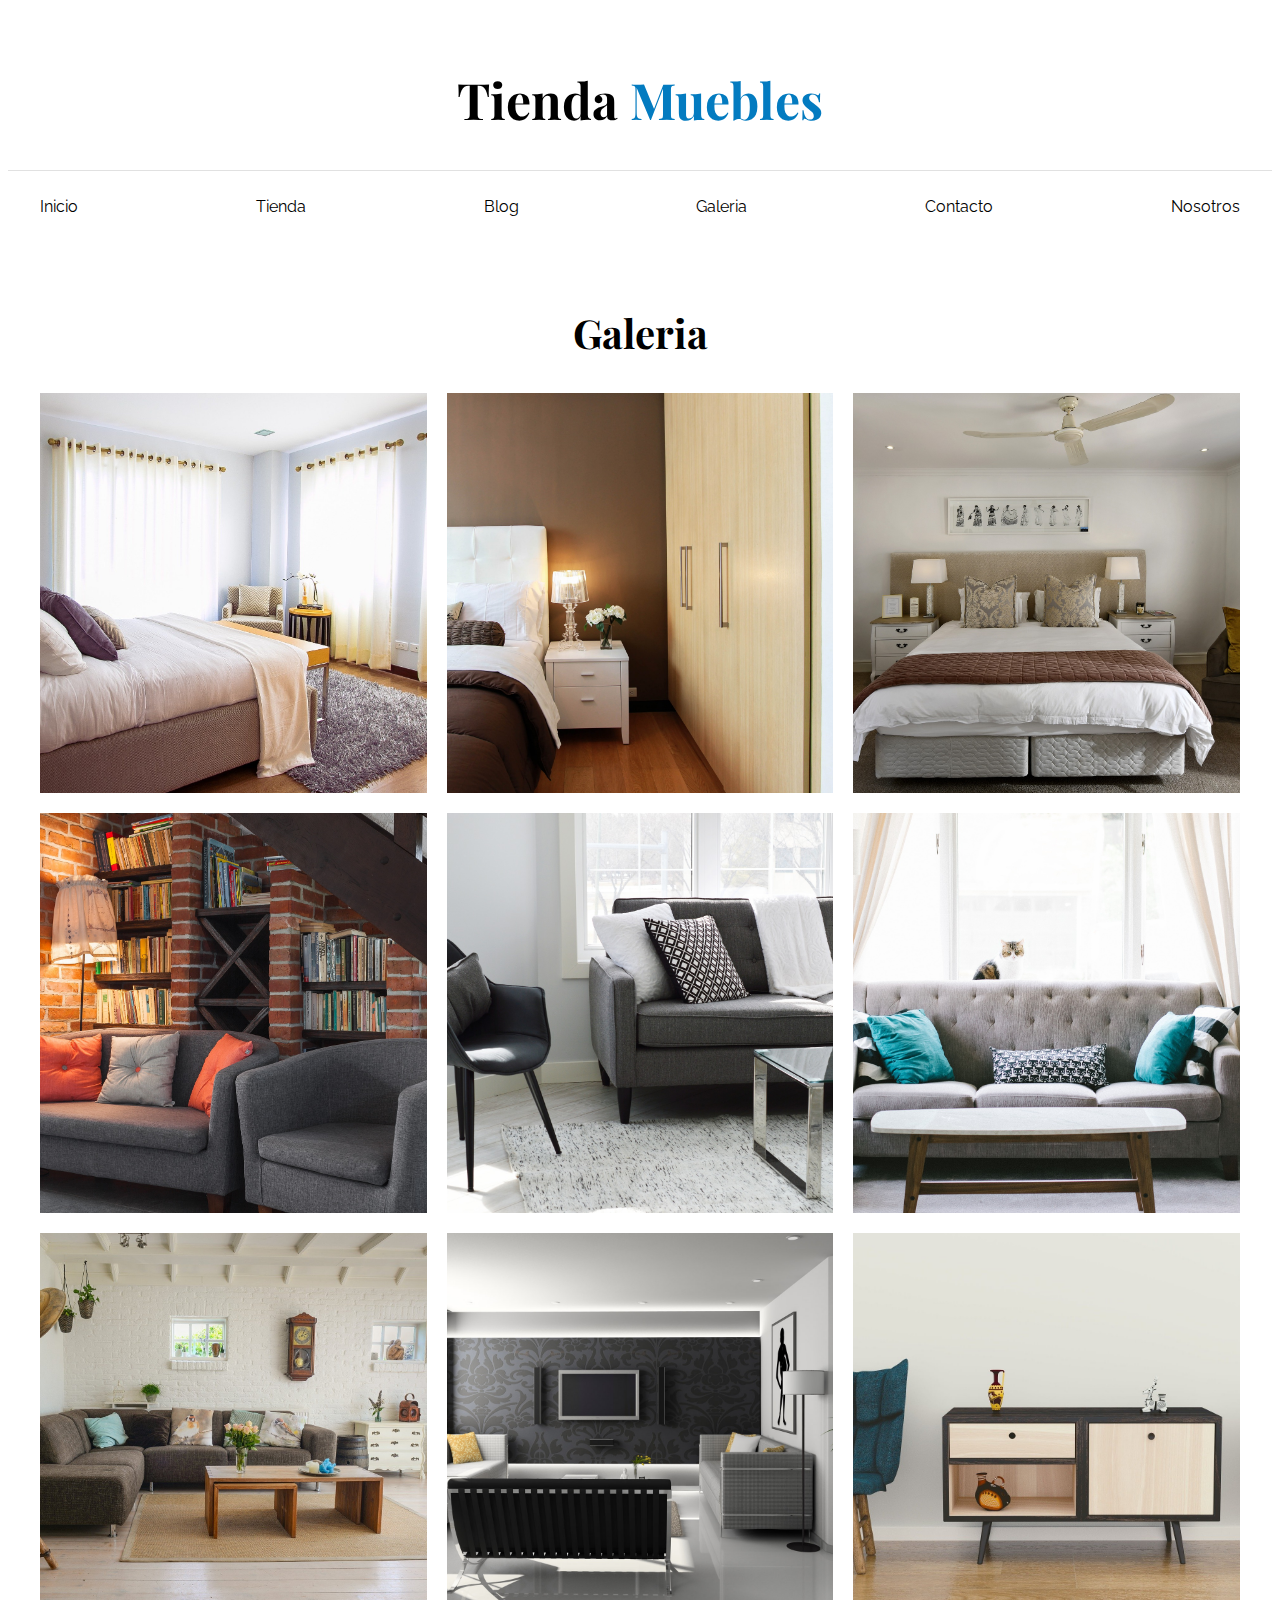
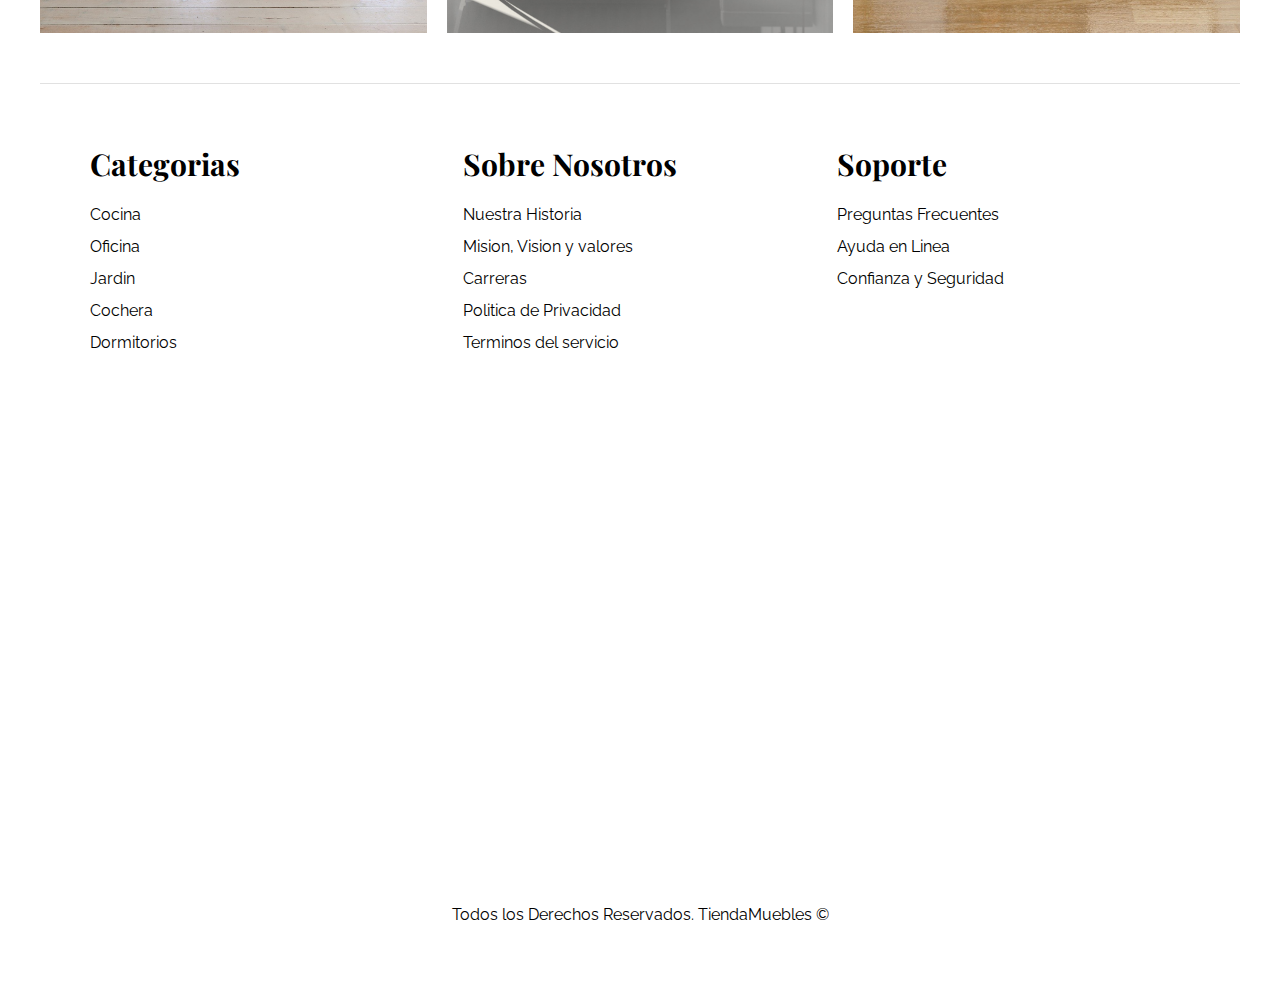
<file: galeria.html>
<!DOCTYPE html>
<html lang="en">
<head>
    <meta charset="UTF-8">
    <meta http-equiv="X-UA-Compatible" content="IE=edge">
    <meta name="viewport" content="width=device-width, initial-scale=1.0">
    <title>Galeria</title>
    <link rel="stylesheet" href="./style.css">
    <link rel="preconnect" href="https://fonts.googleapis.com">
    <link rel="preconnect" href="https://fonts.gstatic.com" crossorigin>
    <link href="https://fonts.googleapis.com/css2?family=Playfair+Display:wght@700&family=Raleway:wght@400;700;900&display=swap" rel="stylesheet">
</head>
<body>

    <header>
        <h1 class="nombre-sitio">Tienda <span>Muebles</span> </h1>
    </header>
    
    <div class="contenedor-navegacion">
        <nav class="nav-principal contenedor">
            <a class="enlace" href="index.html">Inicio</a>
            <a class="enlace" href="tienda.html">Tienda</a>
            <a class="enlace" href="blog.html">Blog</a>
            <a class="enlace" href="galeria.html">Galeria</a>
            <a class="enlace" href="contacto.html">Contacto</a>
            <a class="enlace" href="nosotros.html">Nosotros</a>
        </nav>



    <main class="contenido-principal contenedor">
        <h2 class="text-center">Galeria</h2>
        <ul class="galeria">
            <li>
                <a href="./ecommerce/img/galeria_01.jpg">
                    <img src="./ecommerce/img/galeria_01.jpg" alt="imagen galeria">
                </a>
            </li>
            <li>
                <a href="./ecommerce/img/galeria_02.jpg">
                    <img src="./ecommerce/img/galeria_02.jpg" alt="imagen galeria">
                </a>
            </li>
            <li>
                <a href="./ecommerce/img/galeria_03.jpg">
                    <img src="./ecommerce/img/galeria_03.jpg" alt="imagen galeria">
                </a>
            </li>
            <li>
                <a href="./ecommerce/img/galeria_04.jpg">
                    <img src="./ecommerce/img/galeria_04.jpg" alt="imagen galeria">
                </a>
            </li>
            <li>
                <a href="./ecommerce/img/galeria_05.jpg">
                    <img src="./ecommerce/img/galeria_05.jpg" alt="imagen galeria">
                </a>
            </li>
            <li>
                <a href="./ecommerce/img/galeria_06.jpg">
                    <img src="./ecommerce/img/galeria_06.jpg" alt="imagen galeria">
                </a>
            </li>
            <li>
                <a href="./ecommerce/img/galeria_07.jpg">
                    <img src="./ecommerce/img/galeria_07.jpg" alt="imagen galeria">
                </a>
            </li>
            <li>
                <a href="./ecommerce/img/galeria_08.jpg">
                    <img src="./ecommerce/img/galeria_08.jpg" alt="imagen galeria">
                </a>
            </li>
            <li>
                <a href="./ecommerce/img/galeria_09.jpg">
                    <img src="./ecommerce/img/galeria_09.jpg" alt="imagen galeria">
                </a>
            </li>
           
        </ul>
       
       
    </main>
    
    

    <footer class="site-footer contenedor">
        <div class="grid-footer contenedor">
            <div>
                <h3>Categorias</h3>
                <nav class="footer-menu">
                    <a href="#">Cocina</a>
                    <a href="#">Oficina</a>
                    <a href="#">Jardin</a>
                    <a href="#">Cochera</a>
                    <a href="#">Dormitorios</a>
                </nav>
            </div>

            <div>
                <h3>Sobre Nosotros</h3>
                <nav class="footer-menu">
                    <a href="#">Nuestra Historia</a>
                    <a href="#">Mision, Vision y valores</a>
                    <a href="#">Carreras</a>
                    <a href="#">Politica de Privacidad</a>
                    <a href="#">Terminos del servicio</a>
                </nav>
            </div>

            <div>
                <h3>Soporte</h3>
                <nav class="footer-menu">
                    <a href="#">Preguntas Frecuentes</a>
                    <a href="#">Ayuda en Linea</a>
                    <a href="#">Confianza y Seguridad</a>
                </nav>
            </div>
        </div>
        <p class="copyright">Todos los Derechos Reservados. TiendaMuebles ©</p>
    </footer>
    

    
    

</body>
</html>
</file>
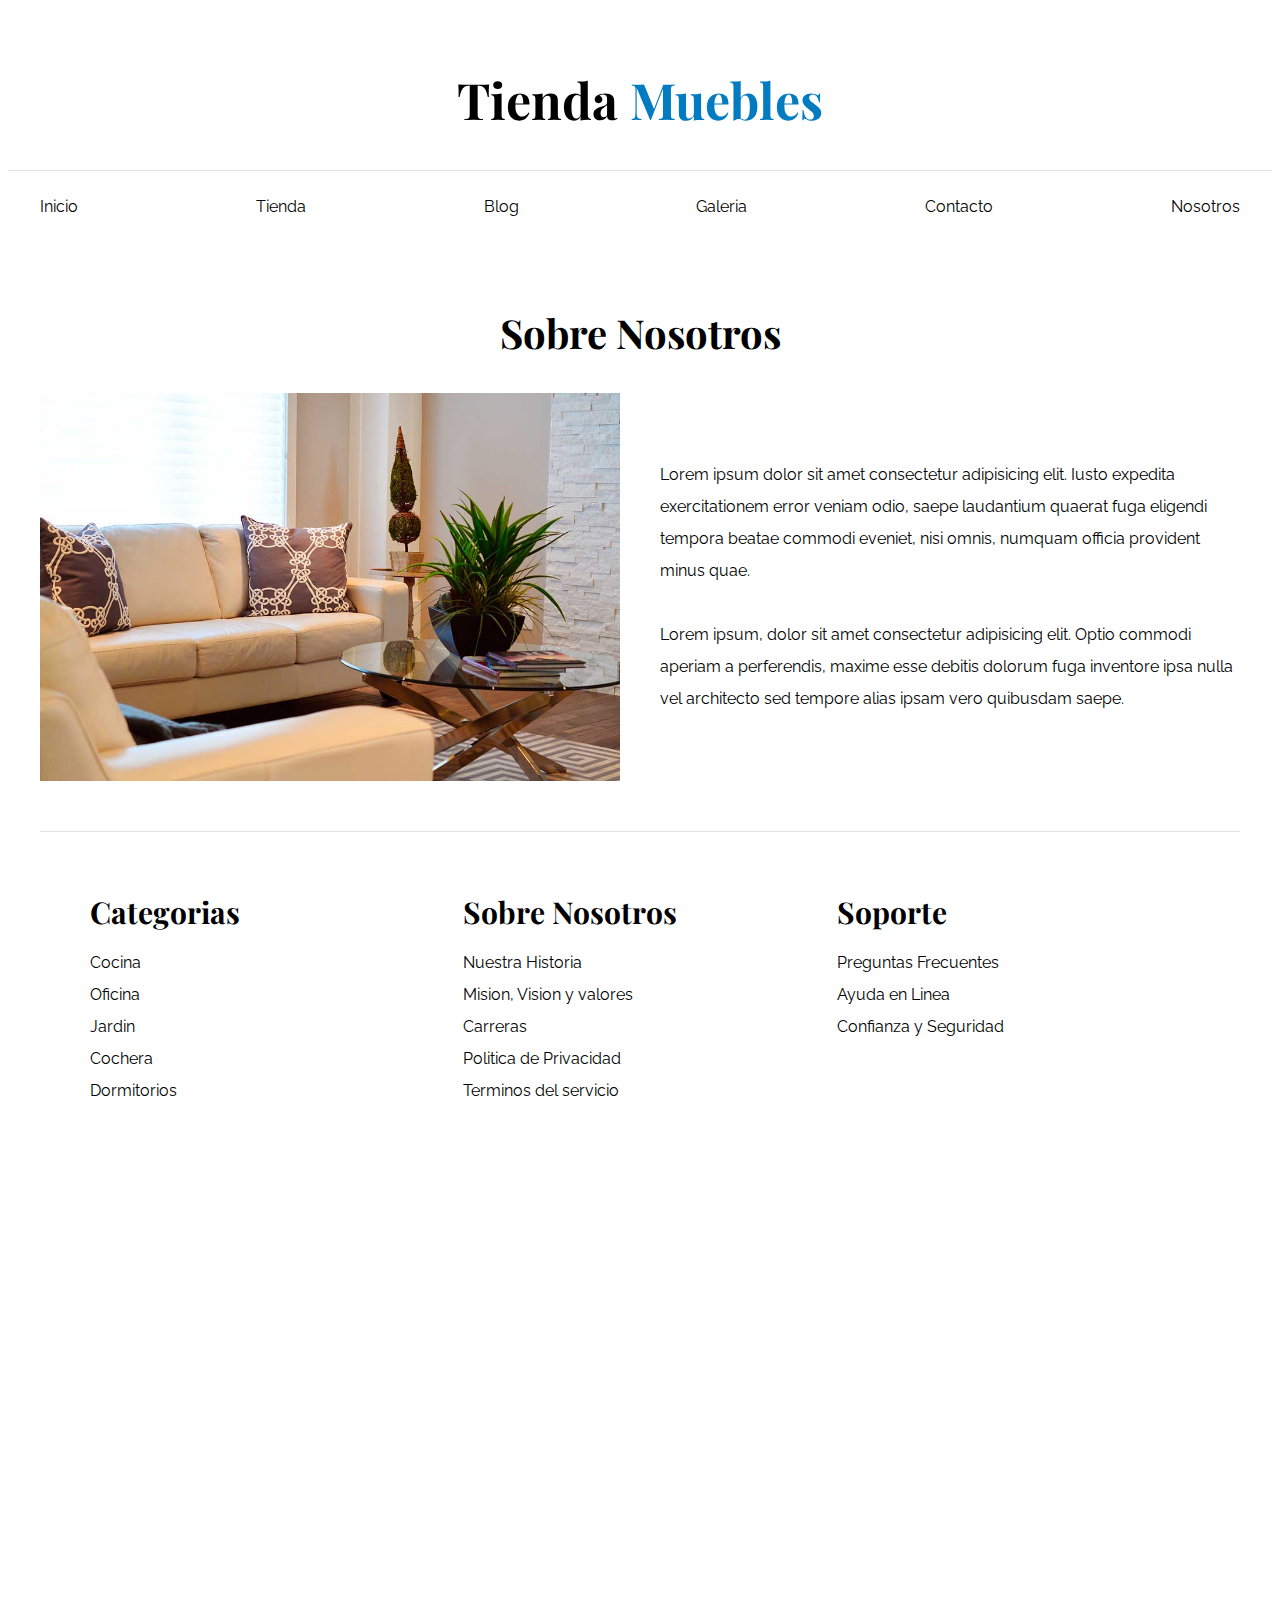
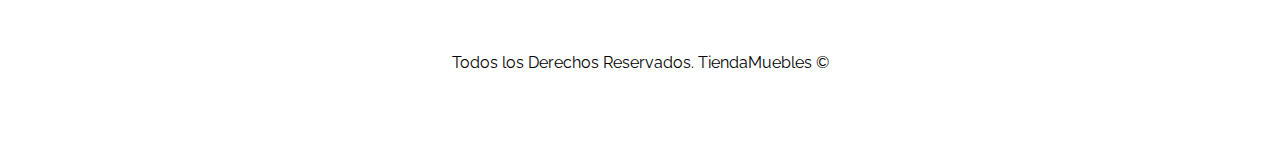
<file: nosotros.html>
<!DOCTYPE html>
<html lang="en">
<head>
    <meta charset="UTF-8">
    <meta http-equiv="X-UA-Compatible" content="IE=edge">
    <meta name="viewport" content="width=device-width, initial-scale=1.0">
    <title>Nosotros</title>
    <link rel="stylesheet" href="./style.css">
    <link rel="preconnect" href="https://fonts.googleapis.com">
    <link rel="preconnect" href="https://fonts.gstatic.com" crossorigin>
    <link href="https://fonts.googleapis.com/css2?family=Playfair+Display:wght@700&family=Raleway:wght@400;700;900&display=swap" rel="stylesheet">
</head>
<body>

    <header>
        <h1 class="nombre-sitio">Tienda <span>Muebles</span> </h1>
    </header>
    
    <div class="contenedor-navegacion">
        <nav class="nav-principal contenedor">
            <a class="enlace" href="index.html">Inicio</a>
            <a class="enlace" href="tienda.html">Tienda</a>
            <a class="enlace" href="blog.html">Blog</a>
            <a class="enlace" href="galeria.html">Galeria</a>
            <a class="enlace" href="contacto.html">Contacto</a>
            <a class="enlace" href="nosotros.html">Nosotros</a>
        </nav>



    <main class="contenido-principal contenedor">
        <h2 class="text-center">Sobre Nosotros</h2>
        <div class="contenido-nosotros">
            <div class="imagen">
                <img src="./ecommerce/img/nosotros.jpg" alt="Imagen nosotros">
    
            </div>
            <div class="informacion-nosotros">
                <p>Lorem ipsum dolor sit amet consectetur adipisicing elit. Iusto expedita exercitationem error veniam odio, saepe
                    laudantium quaerat fuga eligendi tempora beatae commodi eveniet, nisi omnis, numquam officia provident minus quae.
                </p>
                <p>Lorem ipsum, dolor sit amet consectetur adipisicing elit. Optio commodi aperiam a perferendis, maxime esse debitis
                    dolorum fuga inventore ipsa nulla vel architecto sed tempore alias ipsam vero quibusdam saepe.
                </p>
            </div>
        </div>
        
       
       
    </main>
    
    

    <footer class="site-footer contenedor">
        <div class="grid-footer contenedor">
            <div>
                <h3>Categorias</h3>
                <nav class="footer-menu">
                    <a href="#">Cocina</a>
                    <a href="#">Oficina</a>
                    <a href="#">Jardin</a>
                    <a href="#">Cochera</a>
                    <a href="#">Dormitorios</a>
                </nav>
            </div>

            <div>
                <h3>Sobre Nosotros</h3>
                <nav class="footer-menu">
                    <a href="#">Nuestra Historia</a>
                    <a href="#">Mision, Vision y valores</a>
                    <a href="#">Carreras</a>
                    <a href="#">Politica de Privacidad</a>
                    <a href="#">Terminos del servicio</a>
                </nav>
            </div>

            <div>
                <h3>Soporte</h3>
                <nav class="footer-menu">
                    <a href="#">Preguntas Frecuentes</a>
                    <a href="#">Ayuda en Linea</a>
                    <a href="#">Confianza y Seguridad</a>
                </nav>
            </div>
        </div>
        <p class="copyright">Todos los Derechos Reservados. TiendaMuebles ©</p>
    </footer>
    

    
    

</body>
</html>
</file>
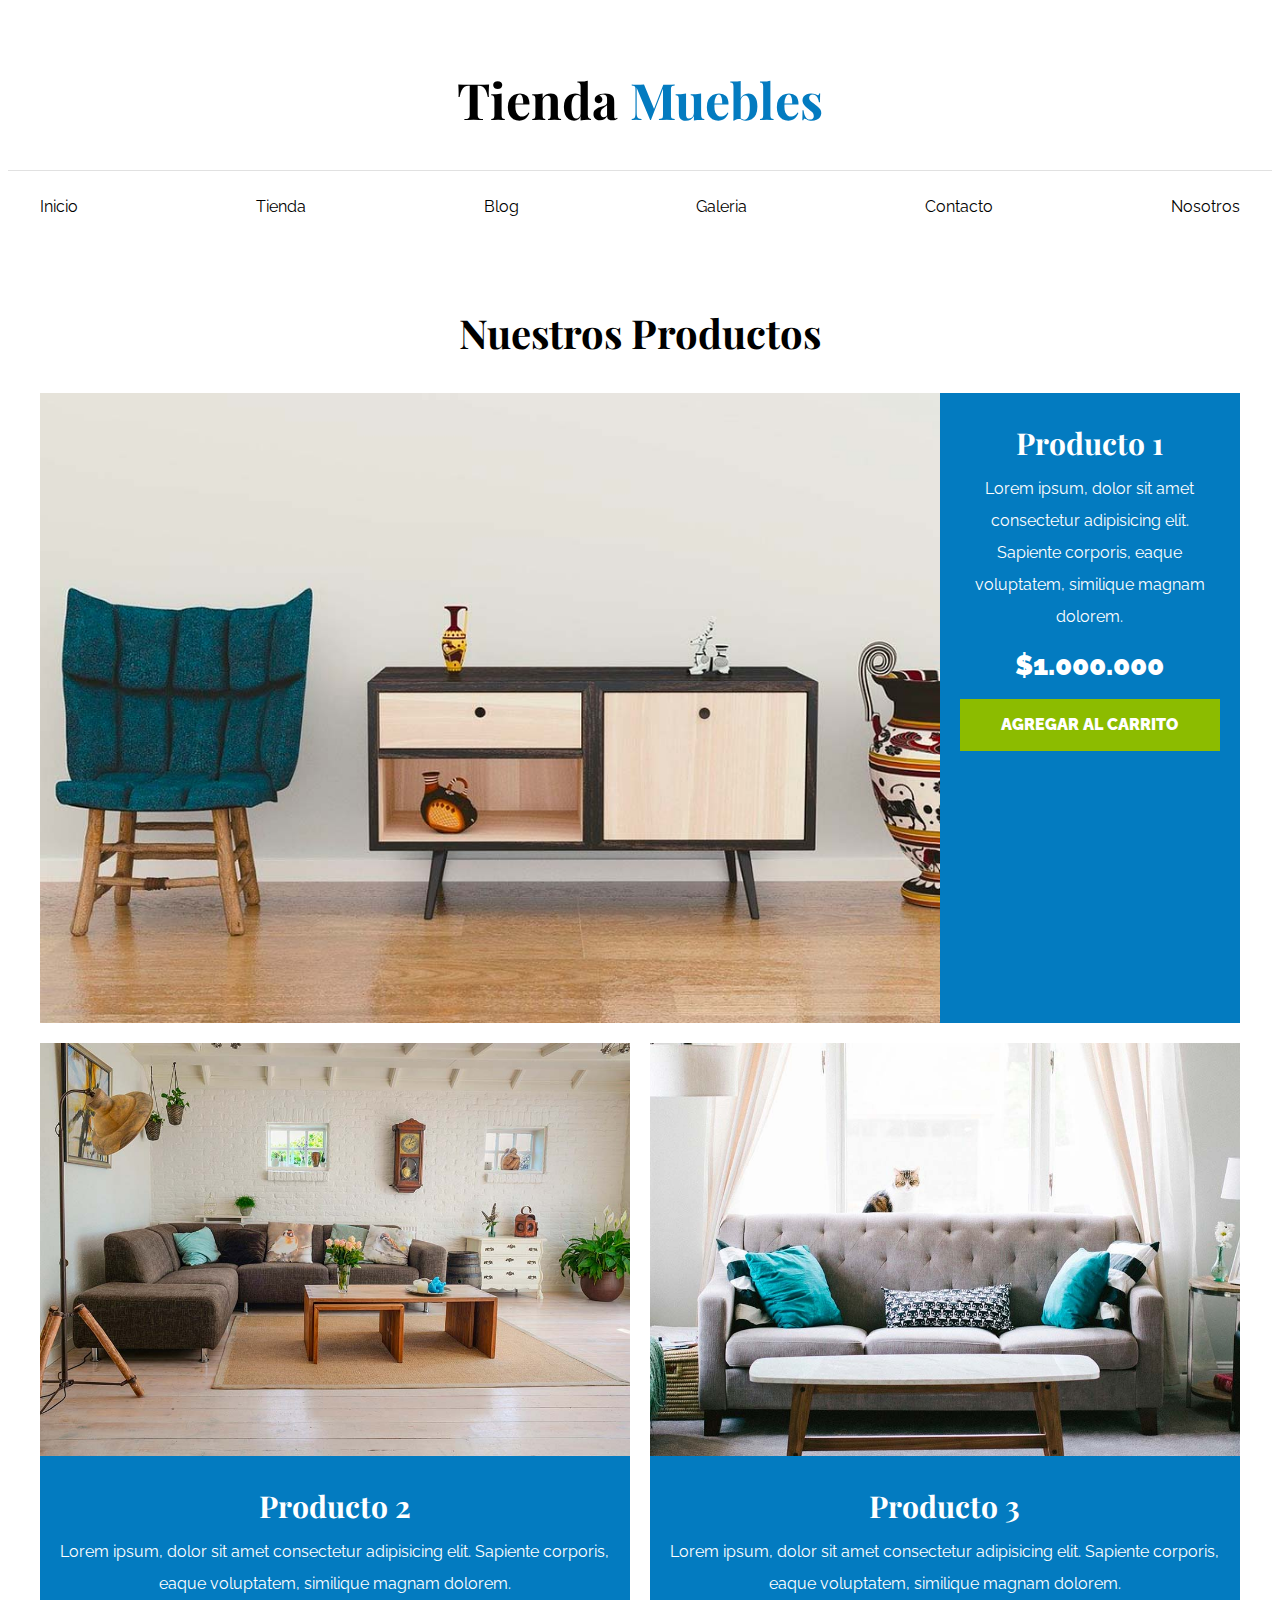
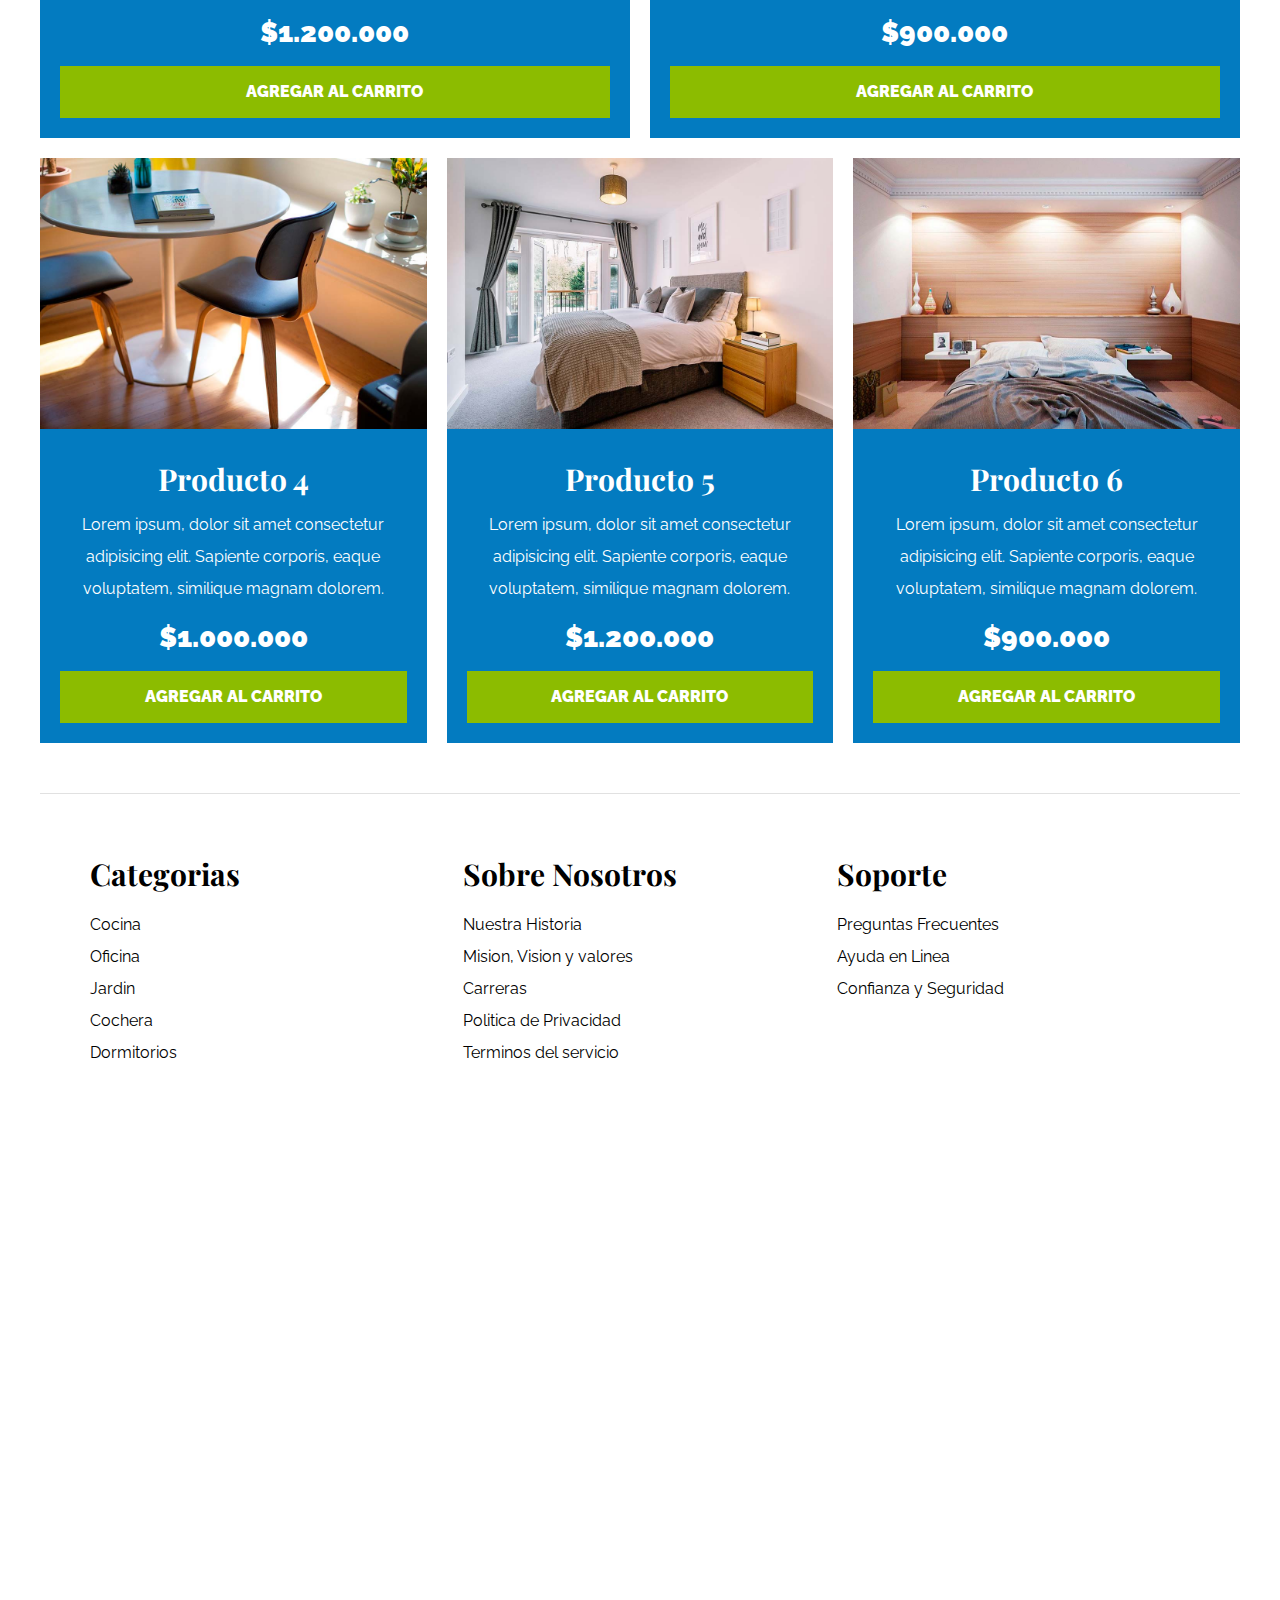
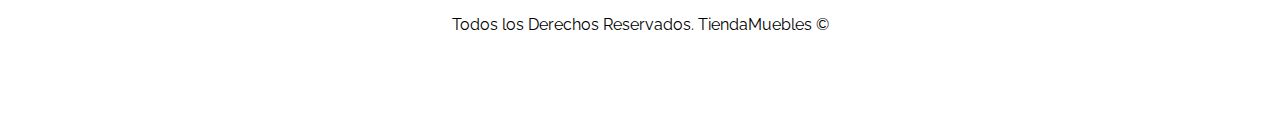
<file: tienda.html>
<!DOCTYPE html>
<html lang="en">
<head>
    <meta charset="UTF-8">
    <meta http-equiv="X-UA-Compatible" content="IE=edge">
    <meta name="viewport" content="width=device-width, initial-scale=1.0">
    <title>Tienda</title>
    <link rel="stylesheet" href="./style.css">
    <link rel="preconnect" href="https://fonts.googleapis.com">
    <link rel="preconnect" href="https://fonts.gstatic.com" crossorigin>
    <link href="https://fonts.googleapis.com/css2?family=Playfair+Display:wght@700&family=Raleway:wght@400;700;900&display=swap" rel="stylesheet">
</head>
<body>

    <header>
        <h1 class="nombre-sitio">Tienda <span>Muebles</span> </h1>
    </header>
    
    <div class="contenedor-navegacion">
        <nav class="nav-principal contenedor">
            <a class="enlace" href="index.html">Inicio</a>
            <a class="enlace" href="tienda.html">Tienda</a>
            <a class="enlace" href="blog.html">Blog</a>
            <a class="enlace" href="galeria.html">Galeria</a>
            <a class="enlace" href="contacto.html">Contacto</a>
            <a class="enlace" href="nosotros.html">Nosotros</a>
        </nav>



        <main class="contenido-principal contenedor">
            <h2 class="text-center">Nuestros Productos</h2>
           
            <div class="listado-productos">
                <div class="producto">
                    <img src="./ecommerce/img/producto1.jpg" alt="Imagen producto">
                    <div class="texto-producto">
                        <h3>Producto 1</h3>
                        <p>Lorem ipsum, dolor sit amet consectetur adipisicing elit. Sapiente corporis, eaque voluptatem, similique magnam
                            dolorem.</p>
                            <p class="precio">$1.000.000</p>
                            <a class="btn" href="#">Agregar al Carrito</a>
                    </div>
                </div>
    
                <div class="producto">
                    <img src="./ecommerce/img/producto2.jpg" alt="Imagen producto">
                    <div class="texto-producto">
                        <h3>Producto 2</h3>
                        <p>Lorem ipsum, dolor sit amet consectetur adipisicing elit. Sapiente corporis, eaque voluptatem, similique magnam
                            dolorem.</p>
                            <p class="precio">$1.200.000</p>
                            <a class="btn" href="#">Agregar al Carrito</a>
                    </div>
                </div>
    
                <div class="producto">
                    <img src="./ecommerce/img/producto3.jpg" alt="Imagen producto">
                    <div class="texto-producto">
                        <h3>Producto 3</h3>
                        <p>Lorem ipsum, dolor sit amet consectetur adipisicing elit. Sapiente corporis, eaque voluptatem, similique magnam
                            dolorem.</p>
                            <p class="precio">$900.000</p>
                            <a class="btn" href="#">Agregar al Carrito</a>
                    </div>
                </div>
    
                <div class="producto">
                    <img src="./ecommerce/img/producto4.jpg" alt="Imagen producto">
                    <div class="texto-producto">
                        <h3>Producto 4</h3>
                        <p>Lorem ipsum, dolor sit amet consectetur adipisicing elit. Sapiente corporis, eaque voluptatem, similique magnam
                            dolorem.</p>
                            <p class="precio">$1.000.000</p>
                            <a class="btn" href="#">Agregar al Carrito</a>
                    </div>
                </div>
    
                <div class="producto">
                    <img src="./ecommerce/img/producto5.jpg" alt="Imagen producto">
                    <div class="texto-producto">
                        <h3>Producto 5</h3>
                        <p>Lorem ipsum, dolor sit amet consectetur adipisicing elit. Sapiente corporis, eaque voluptatem, similique magnam
                            dolorem.</p>
                            <p class="precio">$1.200.000</p>
                            <a class="btn" href="#">Agregar al Carrito</a>
                    </div>
                </div>
    
                <div class="producto">
                    <img src="./ecommerce/img/producto6.jpg" alt="Imagen producto">
                    <div class="texto-producto">
                        <h3>Producto 6</h3>
                        <p>Lorem ipsum, dolor sit amet consectetur adipisicing elit. Sapiente corporis, eaque voluptatem, similique magnam
                            dolorem.</p>
                            <p class="precio">$900.000</p>
                            <a class="btn" href="#">Agregar al Carrito</a>
                    </div>
                </div>
    
    
            </div>
            
        </main>
    
    

    <footer class="site-footer contenedor">
        <div class="grid-footer contenedor">
            <div>
                <h3>Categorias</h3>
                <nav class="footer-menu">
                    <a href="#">Cocina</a>
                    <a href="#">Oficina</a>
                    <a href="#">Jardin</a>
                    <a href="#">Cochera</a>
                    <a href="#">Dormitorios</a>
                </nav>
            </div>

            <div>
                <h3>Sobre Nosotros</h3>
                <nav class="footer-menu">
                    <a href="#">Nuestra Historia</a>
                    <a href="#">Mision, Vision y valores</a>
                    <a href="#">Carreras</a>
                    <a href="#">Politica de Privacidad</a>
                    <a href="#">Terminos del servicio</a>
                </nav>
            </div>

            <div>
                <h3>Soporte</h3>
                <nav class="footer-menu">
                    <a href="#">Preguntas Frecuentes</a>
                    <a href="#">Ayuda en Linea</a>
                    <a href="#">Confianza y Seguridad</a>
                </nav>
            </div>
        </div>
        <p class="copyright">Todos los Derechos Reservados. TiendaMuebles ©</p>
    </footer>
    

    
    

</body>
</html>
</file>
<file: style.css>
html{
    box-sizing: border-box;
    font-size: 62.5%;
}

*, *:before, *:after {
    box-sizing: inherit;
}

body{
    font-family: 'Raleway', sans-serif;
    font-size: 1.6rem;
    line-height: 2;

}

a{
    text-decoration: none;
    color: black;
}
h1,
h2,
h3{
    font-family: 'Playfair Display', serif;
    margin: 0 0 2rem 0;
    
}
h1{
    font-size: 4rem;
}
@media(min-width: 768px ){
    h1{
        font-size: 5rem;
    }
}

h2{
    font-size: 3rem;
}

@media(min-width: 768px ){
    h2{
        font-size: 4rem;
    }
}

h3{
    font-size: 2.4rem;
}

@media(min-width: 768px ){
    h3{
        font-size: 3rem;
    }
}
.nombre-sitio{
    margin-top: 5rem;
    text-align: center;
   
}

.nombre-sitio span{
    color: #037bc0;
}
.contenedor-navegacion{
    border-top: .1rem solid  #e1e1e1 ;
}

.contenedor{
    max-width:120rem;
    margin: 0 auto;
}

.nav-principal{
    display: flex;
    padding: 2rem 0;
    flex-direction: column;
    align-items: center;
    
}

@media(min-width: 768px ){
    .nav-principal{
        flex-direction: row;
        justify-content: space-between;
    }
}



.nav-principal a:hover{
    background-color: lightgrey;
    color: white;
    border-radius: 2rem;
    

}

.hero{
    background-image: url("./ecommerce/img/principal.jpg");
    background-size: cover;
    background-repeat: no-repeat;
    background-position:  center center ;
    height: 25rem;
}

@media(min-width: 768px ){
    .hero{
        height: 55rem;
    }
}

.categorias{
    padding: 5rem 0;
}

.categorias h2{
    text-align: center;
}
.categoria{
    margin-bottom: 2rem;
}

@media(min-width: 768px ){
    .categoria{
        margin-bottom: 0;
    }
}
.categoria img{
    width: 100%;
}
.categoria a{
    display: block;
    text-align: center;
    padding: 2rem;
    font-size: 2rem;

}

.categoria a:hover{
    background-color: #037bc0;
    color: white;
    border-bottom-left-radius: 1rem;
    border-bottom-right-radius: 1rem;
}


@media(min-width: 768px ){
    .listado-categorias{
        display: grid;
        grid-template-columns: repeat(3, 1fr) ;
        gap: 2rem;
    }
}



img{
    max-width: 100%;
    display: block;
}
/** Utilidades**/

.text-center{
    text-align: center;

}

@media(min-width: 768px ){
    .max-width-30{
        max-width: 30rem;
    }
}




.btn{
    background-color: #8cbc00;
    display: block;
    color: white;
    text-transform: uppercase;
    font-weight: 900;
    padding: 1rem;
    transition: background-color .3s ease-out;
    text-align: center;
    border: none;
    width: 100%;
}
.btn:hover{
    background-color:#769c02;
    cursor: pointer;
    
}

@media(min-width: 768px ){
    .btn{
       width: auto; 
    }
}


.sobre-nosotros{
    background-image: linear-gradient(to bottom, transparent 50%, 
    #037bc0 50%,#037bc0 100% ), url(./ecommerce/img/nosotros.jpg);
    padding: 10rem 0;
    background-position: center, top left ;
    background-repeat: no-repeat;
    background-size: 100%, 70rem;
}




@media(min-width: 768px ){
    .sobre-nosotros{
        background-image: linear-gradient(to right, transparent 50%, 
        #037bc0 50%,#037bc0 100% ), url(./ecommerce/img/nosotros.jpg);
        background-position: left center ;
        padding: 10rem 0;
        background-size: 100%, 160rem;
    }
}

.sobre-nosotros-grid{
    display: grid;
    grid-template-rows: repeat(2, 1fr);
    
}
@media(min-width: 768px ){
    .sobre-nosotros-grid{
        display: grid;
        grid-template-columns: repeat(2, 1fr);
        grid-template-rows: unset;
        column-gap: 8rem;
    }
}
.texto-nosotros{
    
    color: white;
    grid-row: 2/3 ;
    padding: 5rem;

}

@media(min-width: 768px ){
    .texto-nosotros{
        grid-column: 2/3;
    }
}
.contenido-principal{
    padding-top: 5rem;
}

@media(min-width: 768px ){
    .listado-productos{
        display: grid;
        grid-template-columns: repeat(6,1fr);
        gap: 2rem;
        
    }
    .producto:nth-child(1){
        grid-column: 1 / 7;
        display: grid;
        grid-template-columns: 3fr 1fr ;
    
    }
    .producto:nth-child(1)img{
        height:43rem;
        width:100% ;
        object-fit: cover;
    }
    .producto:nth-child(2){
        grid-column: 1 / 4;
    }
    
    .producto:nth-child(3){
        grid-column: 4 / 7;
    }
    .producto:nth-child(4){
        grid-column: 1 / 3;
    }
    .producto:nth-child(5){
        grid-column: 3 / 5;
    }
    .producto:nth-child(6){
        grid-column: 5 / 7;
    }
}

.producto:nth-child(2)img,
.producto:nth-child(3)img{
        height:30rem;
        width:100% ;
        object-fit: cover;
}
.producto:nth-child(4)img,
.producto:nth-child(5)img,
.producto:nth-child(6)img{
    height:20rem;
    width:100% ;
    object-fit: cover;
}
.producto{
    background-color: #037bc0;
    margin-bottom: 2rem;

}

@media(min-width: 768px ){
    .producto{
        margin-bottom: 0rem;
    }
}

.producto:last-of-type{
    margin-bottom: 0;
}
.texto-producto{
    text-align: center;
    color: white;
    padding: 2rem;

}
.texto-producto h3{
    margin: 0;
}
.texto-producto p{
    margin: 0 0 0.5rem 0;
}

.texto-producto .precio{
    font-size: 2.8rem;
    font-weight: 900;
}

.site-footer{
    border-top: 1px solid #e1e1e1;
    margin-top: 5rem;
    padding: 5rem;
}
.site-footer h3{
    margin-bottom: 0.5rem;
    text-align: center;
}



@media(min-width: 768px ){
    .site-footer h3{
        text-align: left;
    }
}

.grid-footer{
    display: grid ;
    grid-template-rows:repeat(3, 1fr);
    gap: 2rem;
    
}



@media(min-width: 768px ){
    .grid-footer{
        display: grid ;
        grid-template-columns:repeat(3, 1fr);
        gap: 2rem;
        
    }
    

}

.secciones-contenedor {
    margin-bottom: 2rem;
}



.footer-menu a{
    display: block;
    text-align: center;

}

@media(min-width: 768px ){
    .footer-menu a{
        text-align: left;
    }
    .secciones-contenedor {
        margin-bottom: 0rem;
    }


}





.copyright{
    margin-top: 5rem;
    text-align: center;
}

/**Nosotros**/

.contenido-nosotros{
    display: grid;
    grid-template-columns: 1fr 2fr;
    grid-template-columns: repeat(auto-fit, minmax(25rem, 1fr));
    column-gap: 4rem;
}
.informacion-nosotros{
    display: flex;
    flex-direction: column;
    justify-content: center;
    padding: 5rem;
  
}

@media(min-width: 768px ){
    .informacion-nosotros{
        padding: 0rem;
      
    }
}




/**Estilos Blog**/
@media(min-width: 768px ){
    .contenedor-blog{
        display: grid;
        grid-template-columns: 2fr 1fr;
        column-gap: 4rem;
    }

}

.entrada{
    border-bottom: 2px solid #e1e1e1;
    margin-bottom: 2rem;
    padding-bottom: 4rem;
}

.entrada h2{
    text-align: center;
}

@media(min-width: 768px ){
    .entrada h2{
        text-align: left;
    } 
}

.contenido-blog{
    padding: 2rem;

}


.entrada:last-of-type{
    border: none;
}



@media(min-width: 768px ){
    .entrada-meta{
        display: flex;
        justify-content: space-between;
    }
}

.entrada-meta p{
    font-weight: 700;
}
.entrada-meta span{
    color: #037bc0;

}
.entrada-blog{
    text-align: justify;
}

aside ul a:hover{
    border-bottom: 2px solid #e1e1e1;
}

.contenido-entrada-blog{
    width: 60rem;
    margin: 0 auto;
}

.galeria{
    list-style: none;
    padding: 0;
    margin: 0;
    display: grid ;
    grid-template-columns: repeat(2, 1fr) ;
    gap: 2rem;
}

@media(min-width: 768px ){
    .galeria{
        grid-template-columns: repeat(3, 1fr) ;

    }
}

.galeria img{
    width: 40rem;
    height: 40rem;
    object-fit: cover;

}

/*Formulario*/
.formulario{
    max-width: 60rem;
    margin: 0 auto;
}

.formulario fieldset{
    border: 1px solid black;
    margin-bottom: 2rem;
}

.formulario legend{
    background-color: #005485;
    width: 100%;
    color: white;
    font-weight: 900;
    text-align: center;
    text-transform: uppercase;
    padding: 1rem;
    margin-bottom: 4rem;
}

.campo{
    display: flex;
    margin-bottom: 2rem;
}

.campo label{
    flex-basis: 10rem;

}

.campo input:not([type="radio"]),
.campo textarea,
.campo select {
    flex: 1;
    border: 1px solid #e1e1e1;
    padding: 1rem;

}
</file>
